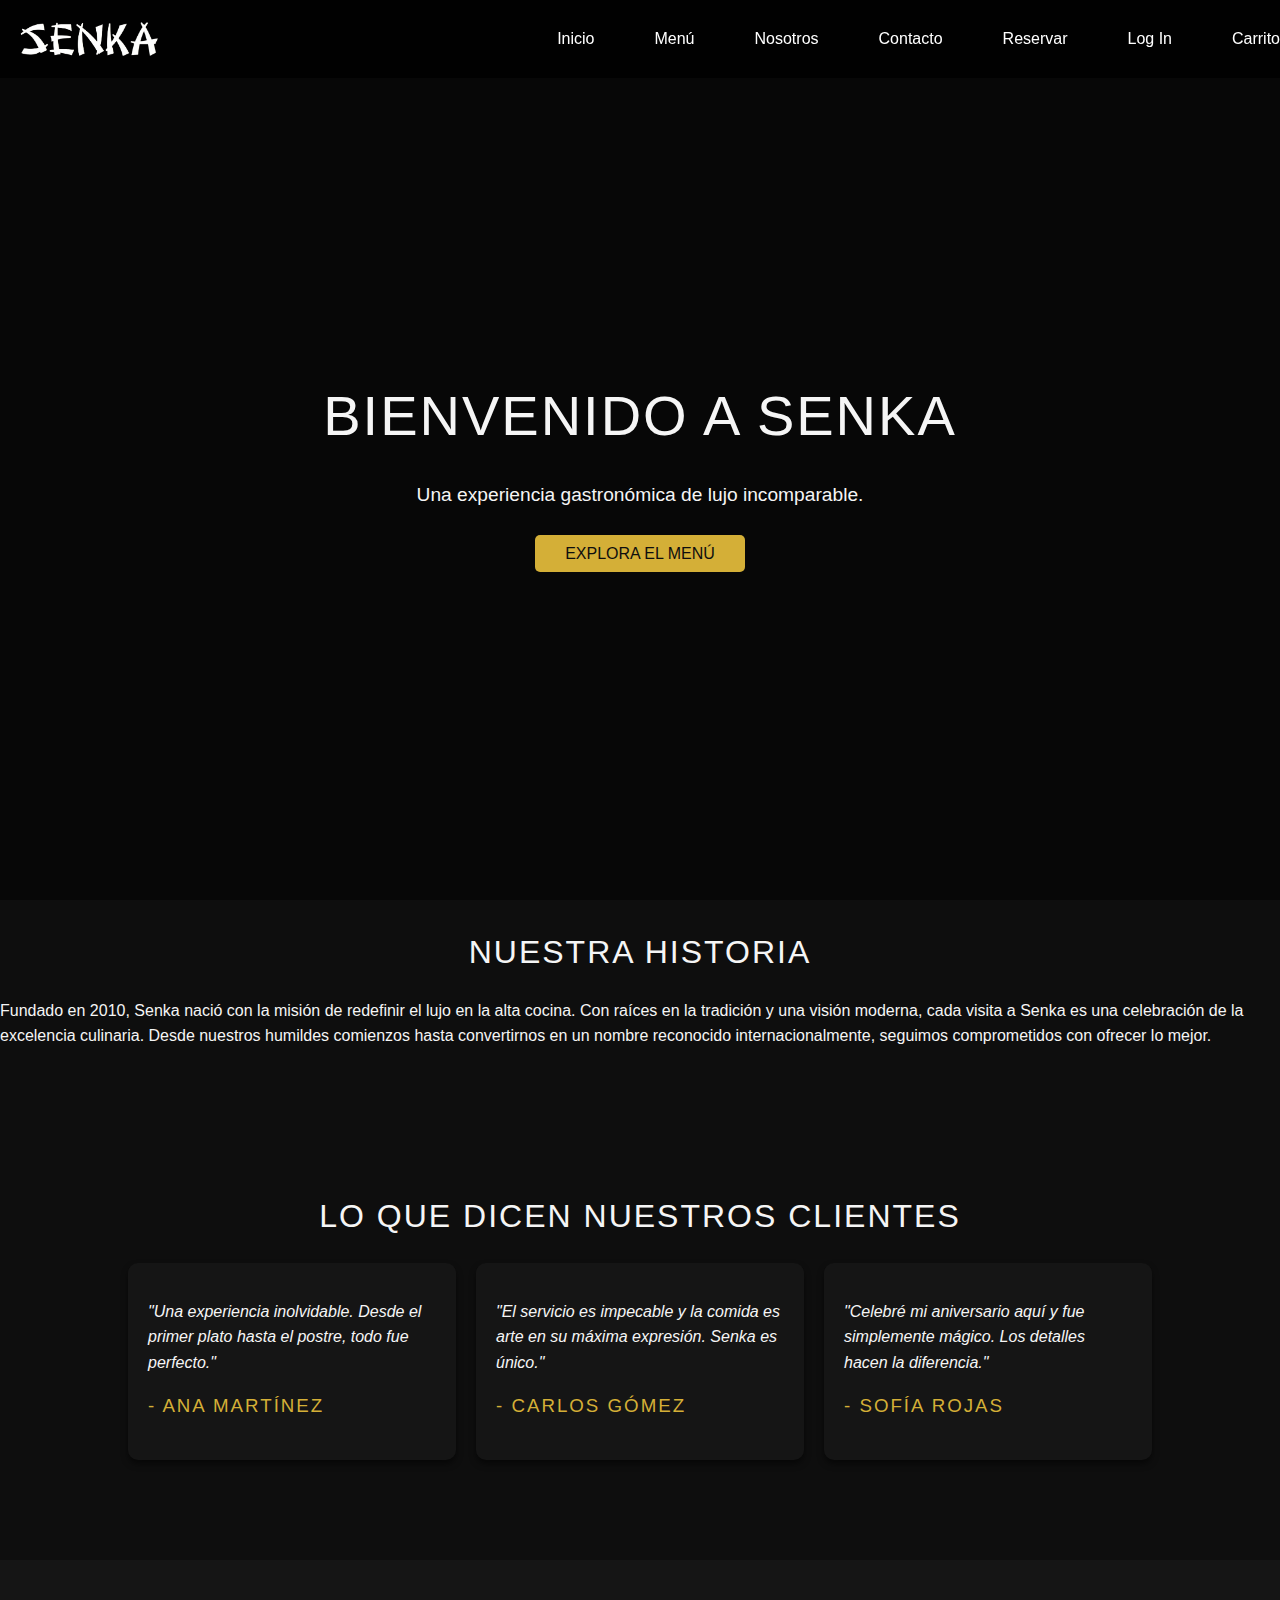
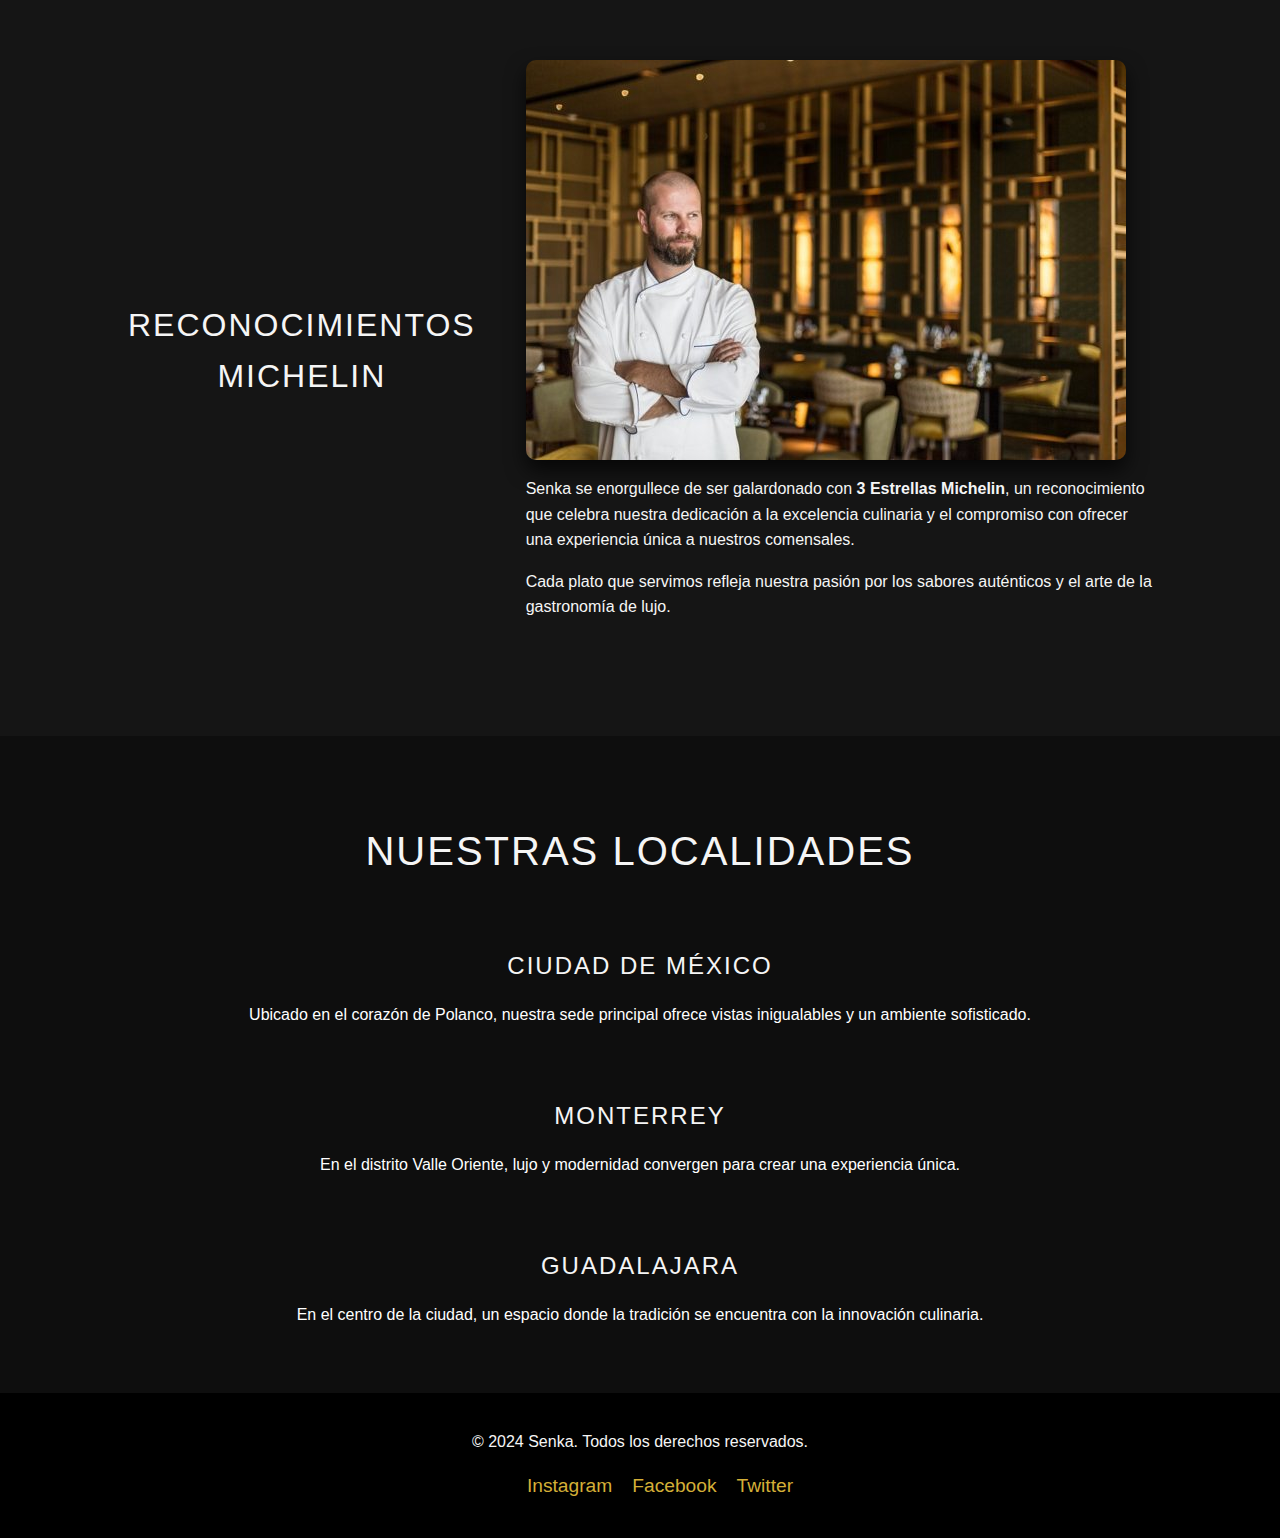
<file: index.html>
<!DOCTYPE html>
<html lang="en">
<head>
  <meta charset="UTF-8">
  <meta name="viewport" content="width=device-width, initial-scale=1.0">
  <title>Senka - Inicio</title>
  <link rel="stylesheet" href="styles.css">
</head>
<body>
  <!-- Navegación Fija -->
  <header class="header">
    <div class="logo">
      <a href="index.html">
        <img src="img/Senka1.png" alt="Senka Logo"></a>
    </div>
    <nav>
      <ul class="nav-links">
        <li><a href="index.html">Inicio</a></li>
        <li><a href="menu.html">Menú</a></li>
        <li><a href="about.html">Nosotros</a></li>
        <li><a href="contact.html">Contacto</a></li>
        <li><a href="reservar.html">Reservar</a></li>
        <li><a href="login.html">Log In</a></li>
        <li><a href="carrito.html">Carrito</a></li>
      </ul>
    </nav>
  </header>

  <!-- Hero Section -->
  <section class="hero">
    <!-- Video de Fondo -->
    <video autoplay muted loop class="hero-video">
      <source src="img/back.mp4" type="video/mp4">
      Tu navegador no soporta videos en HTML5.
    </video>
  
    <!-- Contenido Principal -->
    <div class="hero-content">
      <h1>Bienvenido a Senka</h1>
      <p>Una experiencia gastronómica de lujo incomparable.</p>
      <a href="menu.html" class="button">Explora el Menú</a>
    </div>
  </section>
  

  <!-- Historia del Restaurante -->
  <section class="history">
    <div class="history-content">
      <h2>Nuestra Historia</h2>
      <p>
        Fundado en 2010, Senka nació con la misión de redefinir el lujo en la alta cocina. Con
        raíces en la tradición y una visión moderna, cada visita a Senka es una celebración de la
        excelencia culinaria. Desde nuestros humildes comienzos hasta convertirnos en un nombre 
        reconocido internacionalmente, seguimos comprometidos con ofrecer lo mejor.
      </p>
    </div>
  </section>

  <!-- Experiencias de Clientes -->
  <section class="testimonials">
    <h2>Lo Que Dicen Nuestros Clientes</h2>
    <div class="testimonial-cards">
      <div class="testimonial-card">
        <p>"Una experiencia inolvidable. Desde el primer plato hasta el postre, todo fue perfecto."</p>
        <h3>- Ana Martínez</h3>
      </div>
      <div class="testimonial-card">
        <p>"El servicio es impecable y la comida es arte en su máxima expresión. Senka es único."</p>
        <h3>- Carlos Gómez</h3>
      </div>
      <div class="testimonial-card">
        <p>"Celebré mi aniversario aquí y fue simplemente mágico. Los detalles hacen la diferencia."</p>
        <h3>- Sofía Rojas</h3>
      </div>
    </div>
  </section>

  <!-- Estrellas Michelin -->
<section class="michelin-stars">
    <h2>Reconocimientos Michelin</h2>
    <div class="michelin-content">
      <div class="michelin-image">
        <img src="img/5.jpg" alt="Estrellas Michelin">
      </div>
      <div class="michelin-text">
        <p>
          Senka se enorgullece de ser galardonado con <strong>3 Estrellas Michelin</strong>, un reconocimiento que celebra nuestra dedicación a la excelencia culinaria y el compromiso con ofrecer una experiencia única a nuestros comensales.
        </p>
        <p>
          Cada plato que servimos refleja nuestra pasión por los sabores auténticos y el arte de la gastronomía de lujo.
        </p>
      </div>
    </div>
  </section>  

  <!-- Localidades -->
  <section class="locations">
    <h2>Nuestras Localidades</h2>
    <div class="locations-grid">
      <div class="location-item">
        <h3>Ciudad de México</h3>
        <p>Ubicado en el corazón de Polanco, nuestra sede principal ofrece vistas inigualables y un ambiente sofisticado.</p>
      </div>
      <div class="location-item">
        <h3>Monterrey</h3>
        <p>En el distrito Valle Oriente, lujo y modernidad convergen para crear una experiencia única.</p>
      </div>
      <div class="location-item">
        <h3>Guadalajara</h3>
        <p>En el centro de la ciudad, un espacio donde la tradición se encuentra con la innovación culinaria.</p>
      </div>
    </div>
  </section>

  <!-- Pie de página -->
  <footer class="footer">
    <div class="footer-content">
      <p>&copy; 2024 Senka. Todos los derechos reservados.</p>
      <ul class="social-links">
        <li><a href="#">Instagram</a></li>
        <li><a href="#">Facebook</a></li>
        <li><a href="#">Twitter</a></li>
      </ul>
    </div>
  </footer>
</body>
</html>
</file>
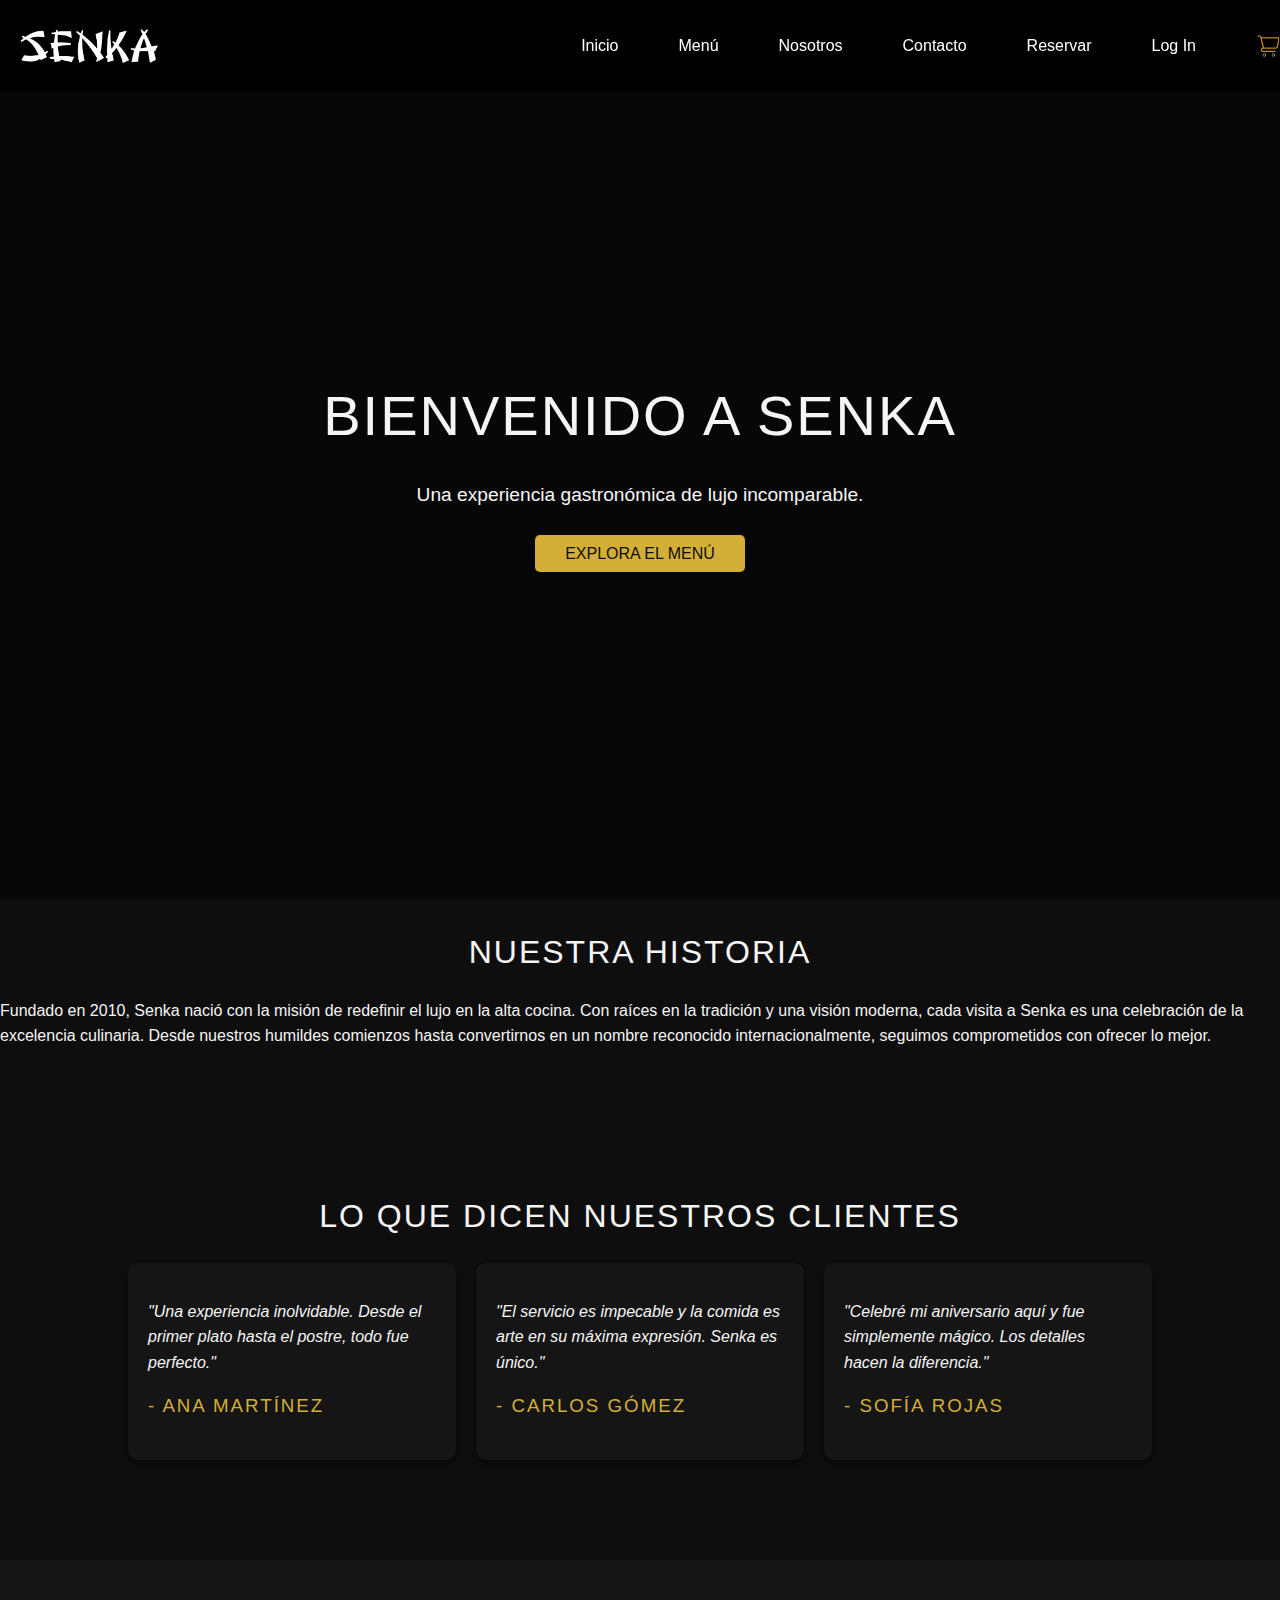
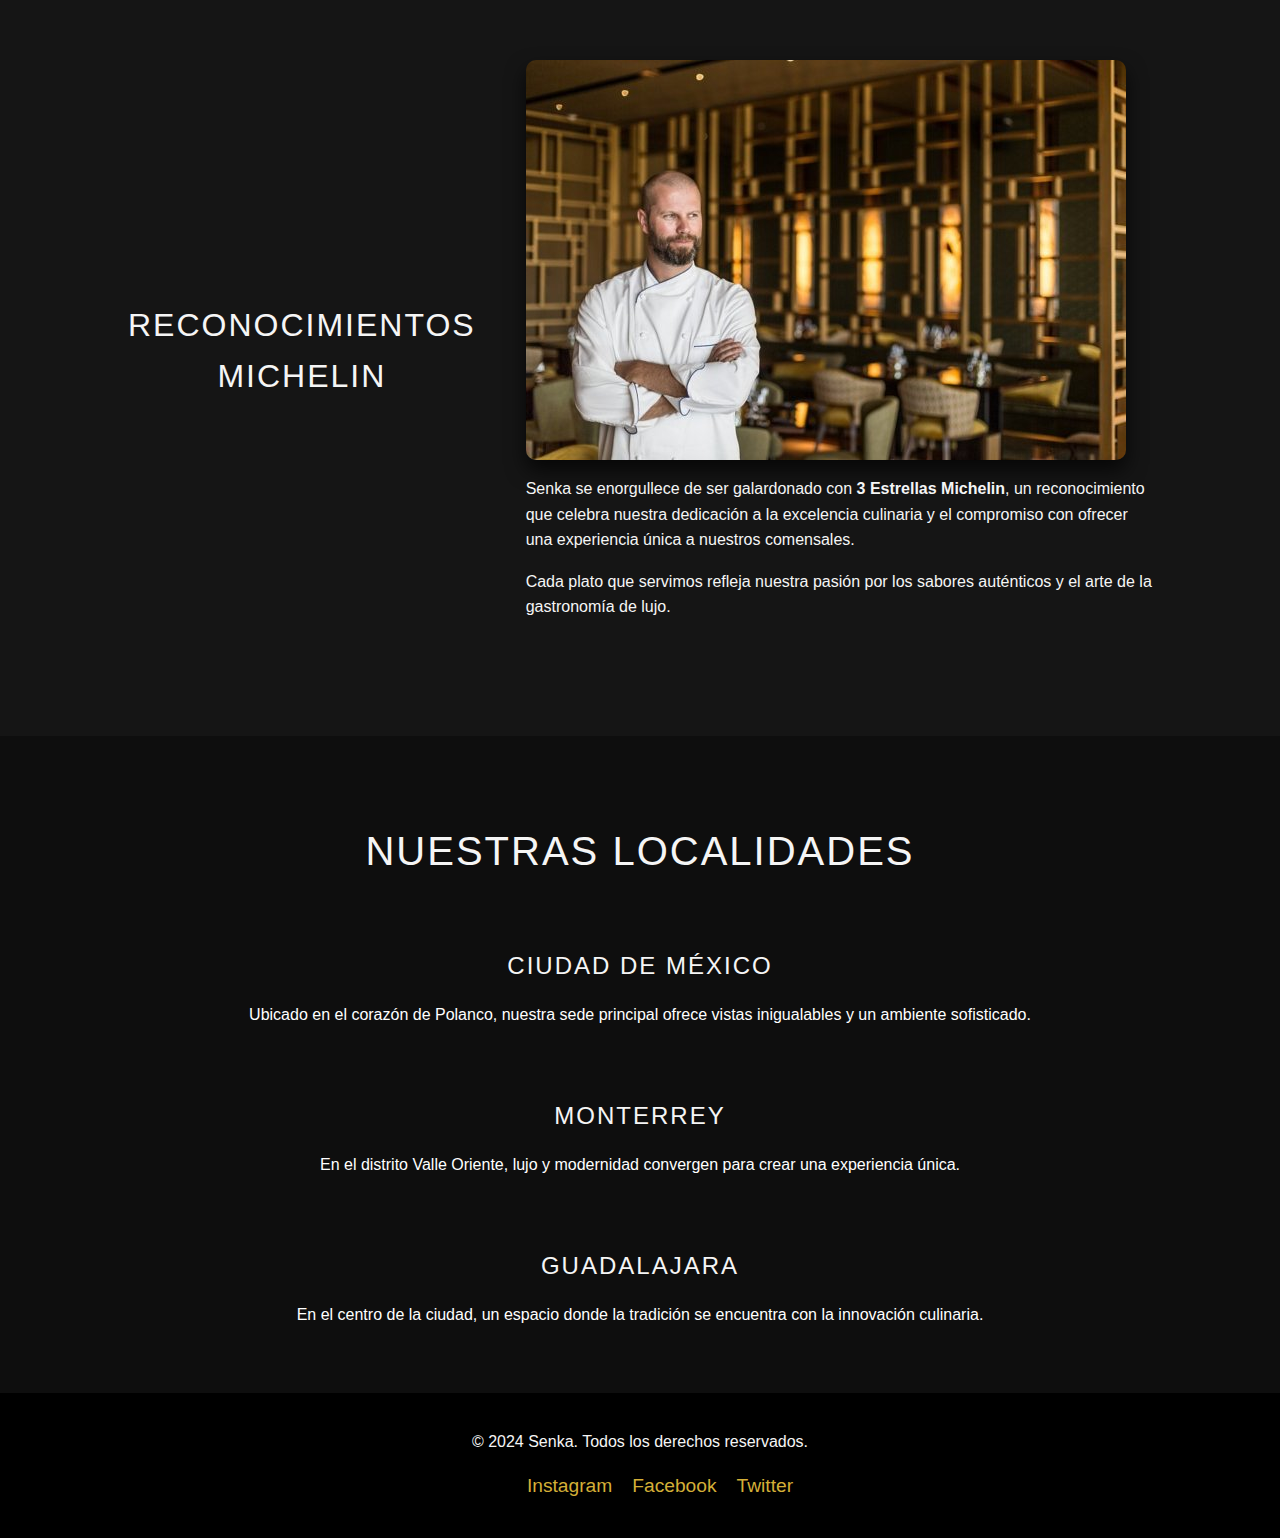
<file: html/index.html>
<!DOCTYPE html>
<html lang="en">
<head>
  <meta charset="UTF-8">
  <meta name="viewport" content="width=device-width, initial-scale=1.0">
  <title>Senka - Inicio</title>
  <link rel="stylesheet" href="../css/styles.css">
</head>
<body>
  <!-- Navegación Fija -->
  <header class="header">
    <div class="logo">
      <a href="index.html">
        <img src="../img/Senka1.png" alt="Senka Logo">
      </a>
    </div>
    <ul class="nav-links">
      <li><a href="index.html">Inicio</a></li>
      <li><a href="menu.html">Menú</a></li>
      <li><a href="about.html">Nosotros</a></li>
      <li><a href="contact.html">Contacto</a></li>
      <li><a href="reservar.html">Reservar</a></li>
      <li><a href="login.html" id="login-link">Log In</a></li>
      <li id="user-profile" class="hidden">
        <div class="user-menu">
          <a href="perfil.html" id="user-name">Mi cuenta</a>
          <ul class="dropdown">
            <li><a href="#" onclick="logout()">Cerrar sesión</a></li>
          </ul>
        </div>
      </li>
      <li>
        <a href="carrito.html" class="cart">
          <img src="../img/cart-icon.png" class="cart-icon" alt="Carrito">
          <span class="cart-count">0</span>
        </a>
      </li>
    </ul>
  </header>
  

  <!-- Hero Section -->
  <section class="hero">
    <!-- Video de Fondo -->
    <video autoplay muted loop class="hero-video">
      <source src="../img/back.mp4" type="video/mp4" />
      Tu navegador no soporta videos en HTML5.
    </video>    
  
    <!-- Contenido Principal -->
    <div class="hero-content">
      <h1>Bienvenido a Senka</h1>
      <p>Una experiencia gastronómica de lujo incomparable.</p>
      <a href="menu.html" class="button">Explora el Menú</a>
    </div>
  </section>
  

  <!-- Historia del Restaurante -->
  <section class="history">
    <div class="history-content">
      <h2>Nuestra Historia</h2>
      <p>
        Fundado en 2010, Senka nació con la misión de redefinir el lujo en la alta cocina. Con
        raíces en la tradición y una visión moderna, cada visita a Senka es una celebración de la
        excelencia culinaria. Desde nuestros humildes comienzos hasta convertirnos en un nombre 
        reconocido internacionalmente, seguimos comprometidos con ofrecer lo mejor.
      </p>
    </div>
  </section>

  <!-- Experiencias de Clientes -->
  <section class="testimonials">
    <h2>Lo Que Dicen Nuestros Clientes</h2>
    <div class="testimonial-cards">
      <div class="testimonial-card">
        <p>"Una experiencia inolvidable. Desde el primer plato hasta el postre, todo fue perfecto."</p>
        <h3>- Ana Martínez</h3>
      </div>
      <div class="testimonial-card">
        <p>"El servicio es impecable y la comida es arte en su máxima expresión. Senka es único."</p>
        <h3>- Carlos Gómez</h3>
      </div>
      <div class="testimonial-card">
        <p>"Celebré mi aniversario aquí y fue simplemente mágico. Los detalles hacen la diferencia."</p>
        <h3>- Sofía Rojas</h3>
      </div>
    </div>
  </section>

  <!-- Estrellas Michelin -->
<section class="michelin-stars">
    <h2>Reconocimientos Michelin</h2>
    <div class="michelin-content">
      <div class="michelin-image">
        <img src="../img/5.jpg" alt="Estrellas Michelin">
      </div>
      <div class="michelin-text">
        <p>
          Senka se enorgullece de ser galardonado con <strong>3 Estrellas Michelin</strong>, un reconocimiento que celebra nuestra dedicación a la excelencia culinaria y el compromiso con ofrecer una experiencia única a nuestros comensales.
        </p>
        <p>
          Cada plato que servimos refleja nuestra pasión por los sabores auténticos y el arte de la gastronomía de lujo.
        </p>
      </div>
    </div>
  </section>  

  <!-- Localidades -->
  <section class="locations">
    <h2>Nuestras Localidades</h2>
    <div class="locations-grid">
      <div class="location-item">
        <h3>Ciudad de México</h3>
        <p>Ubicado en el corazón de Polanco, nuestra sede principal ofrece vistas inigualables y un ambiente sofisticado.</p>
      </div>
      <div class="location-item">
        <h3>Monterrey</h3>
        <p>En el distrito Valle Oriente, lujo y modernidad convergen para crear una experiencia única.</p>
      </div>
      <div class="location-item">
        <h3>Guadalajara</h3>
        <p>En el centro de la ciudad, un espacio donde la tradición se encuentra con la innovación culinaria.</p>
      </div>
    </div>
  </section>

  <!-- Pie de página -->
  <footer class="footer">
    <div class="footer-content">
      <p>&copy; 2024 Senka. Todos los derechos reservados.</p>
      <ul class="social-links">
        <li><a href="#">Instagram</a></li>
        <li><a href="#">Facebook</a></li>
        <li><a href="#">Twitter</a></li>
      </ul>
    </div>
  </footer>
  <script src="../js/login.js"></script>
</body>
</html>
</file>
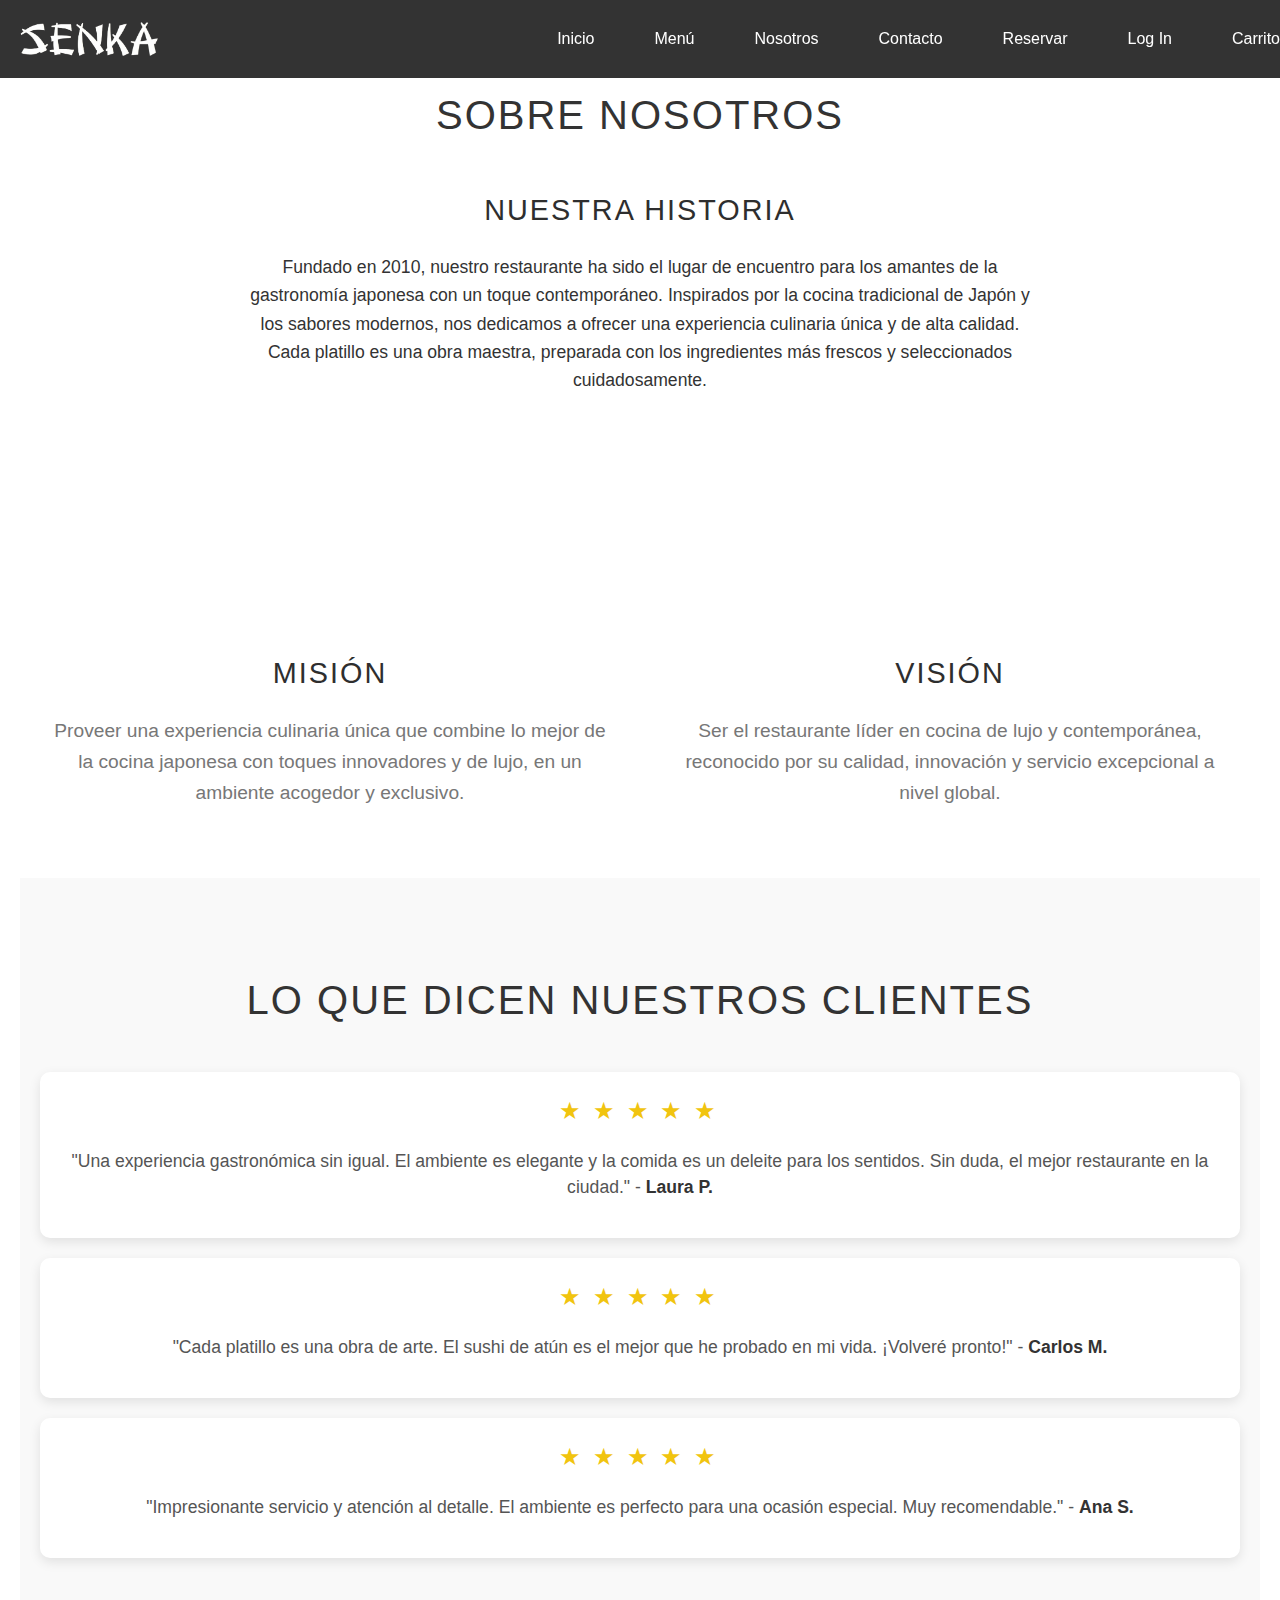
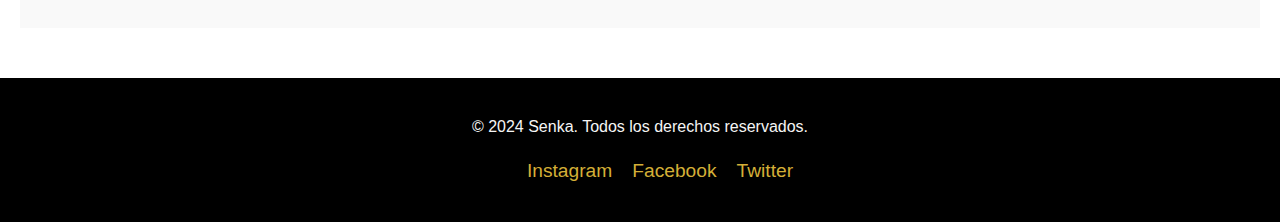
<file: about.html>
<!DOCTYPE html>
<html lang="en">
<head>
  <meta charset="UTF-8">
  <meta name="viewport" content="width=device-width, initial-scale=1.0">
  <title>Nosotros - Senka</title>
  <link rel="stylesheet" href="styles.css">
</head>
<body>
  <header class="header">
    <div class="logo">
      <a href="index.html">
        <img src="img/Senka1.png" alt="Senka Logo"></a>
    </div>
    <nav>
      <ul class="nav-links">
        <li><a href="index.html">Inicio</a></li>
        <li><a href="menu.html">Menú</a></li>
        <li><a href="about.html">Nosotros</a></li>
        <li><a href="contact.html">Contacto</a></li>
        <li><a href="reservar.html">Reservar</a></li>
        <li><a href="login.html">Log In</a></li>
        <li><a href="carrito.html">Carrito</a></li>
      </ul>
    </nav>
  </header>
<!-- Sección Nosotros -->
<section class="nosotros">
    <h2>Sobre Nosotros</h2>
  
    <!-- Historia -->
    <div class="historia">
      <h3>Nuestra Historia</h3>
      <p>Fundado en 2010, nuestro restaurante ha sido el lugar de encuentro para los amantes de la gastronomía japonesa con un toque contemporáneo. Inspirados por la cocina tradicional de Japón y los sabores modernos, nos dedicamos a ofrecer una experiencia culinaria única y de alta calidad. Cada platillo es una obra maestra, preparada con los ingredientes más frescos y seleccionados cuidadosamente.</p>
      <div class="video-historia">
        <video class="nosotros-video" autoplay loop muted>
          <source src="img/team.mp4" type="video/mp4">
          Tu navegador no soporta el elemento de video.
        </video>
      </div>   
    </div>
  
    <!-- Misión y Visión -->
    <div class="mision-vision">
      <div class="mision">
        <h3>Misión</h3>
        <p>Proveer una experiencia culinaria única que combine lo mejor de la cocina japonesa con toques innovadores y de lujo, en un ambiente acogedor y exclusivo.</p>
      </div>
      <div class="vision">
        <h3>Visión</h3>
        <p>Ser el restaurante líder en cocina de lujo y contemporánea, reconocido por su calidad, innovación y servicio excepcional a nivel global.</p>
      </div>
    </div>
  
    <!-- Testimonios -->
    <div class="testimonios">
      <h3>Lo que dicen nuestros clientes</h3>
      <div class="testimonio">
        <div class="stars">
          <span class="star">&#9733;</span>
          <span class="star">&#9733;</span>
          <span class="star">&#9733;</span>
          <span class="star">&#9733;</span>
          <span class="star">&#9733;</span>
        </div>
        <p>"Una experiencia gastronómica sin igual. El ambiente es elegante y la comida es un deleite para los sentidos. Sin duda, el mejor restaurante en la ciudad." - <strong>Laura P.</strong></p>
      </div>
      <div class="testimonio">
        <div class="stars">
          <span class="star">&#9733;</span>
          <span class="star">&#9733;</span>
          <span class="star">&#9733;</span>
          <span class="star">&#9733;</span>
          <span class="star">&#9733;</span>
        </div>
        <p>"Cada platillo es una obra de arte. El sushi de atún es el mejor que he probado en mi vida. ¡Volveré pronto!" - <strong>Carlos M.</strong></p>
      </div>
      <div class="testimonio">
        <div class="stars">
          <span class="star">&#9733;</span>
          <span class="star">&#9733;</span>
          <span class="star">&#9733;</span>
          <span class="star">&#9733;</span>
          <span class="star">&#9733;</span>
        </div>
        <p>"Impresionante servicio y atención al detalle. El ambiente es perfecto para una ocasión especial. Muy recomendable." - <strong>Ana S.</strong></p>
      </div>
    </div>
  </section>

  <footer class="footer">
    <div class="footer-content">
      <p>&copy; 2024 Senka. Todos los derechos reservados.</p>
      <ul class="social-links">
        <li><a href="#">Instagram</a></li>
        <li><a href="#">Facebook</a></li>
        <li><a href="#">Twitter</a></li>
      </ul>
    </div>
  </footer>
</body>
</html>
</file>
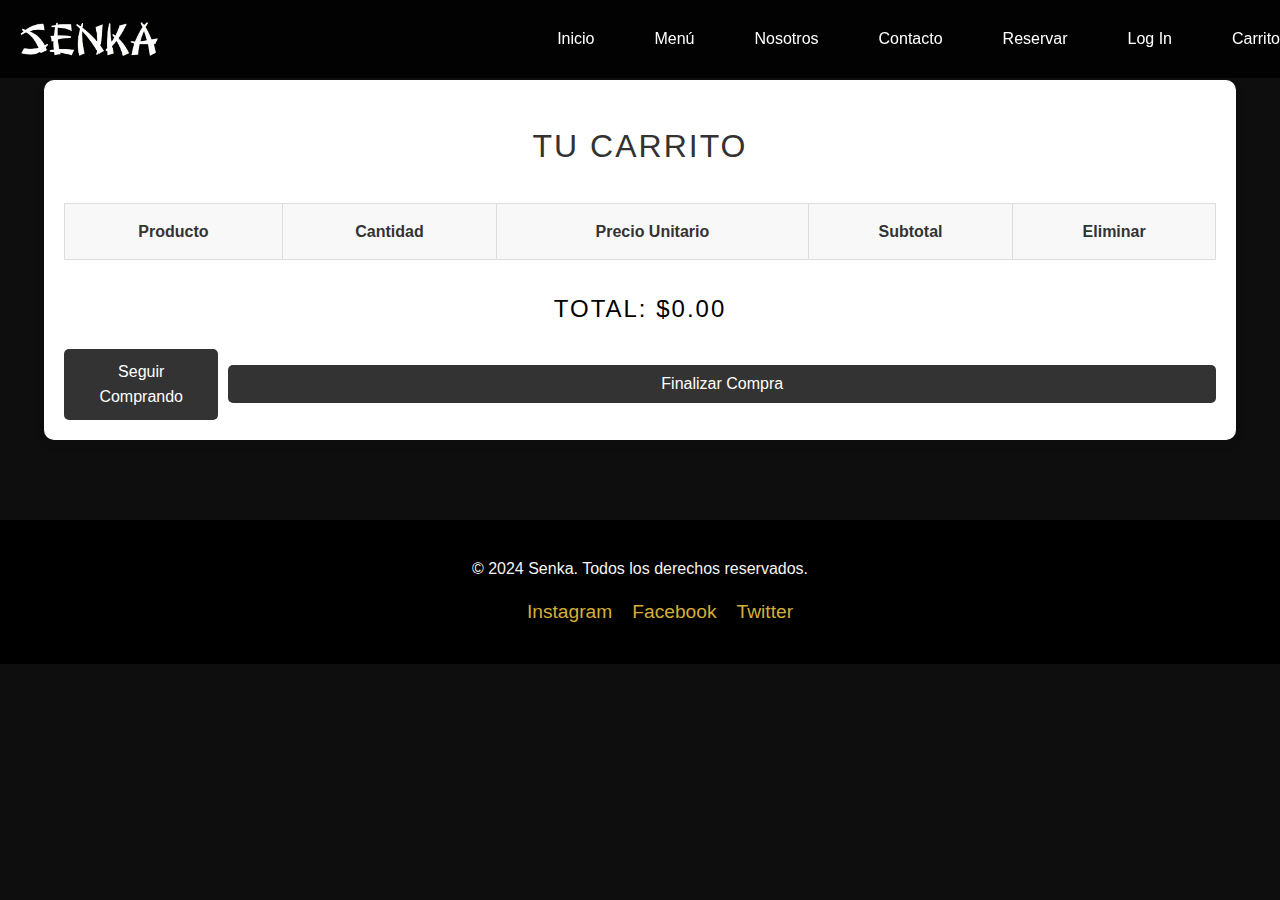
<file: carrito.html>
<!DOCTYPE html>
<html lang="es">
<head>
  <meta charset="UTF-8">
  <meta name="viewport" content="width=device-width, initial-scale=1.0">
  <title>Carrito - Senka</title>
  <link rel="stylesheet" href="styles.css">
</head>
<body>
  <!-- Encabezado -->
  <header class="header">
    <div class="logo">
      <a href="index.html">
        <img src="img/Senka1.png" alt="Senka Logo"></a>
    </div>
    <nav>
      <ul class="nav-links">
        <li><a href="index.html">Inicio</a></li>
        <li><a href="menu.html">Menú</a></li>
        <li><a href="about.html">Nosotros</a></li>
        <li><a href="contact.html">Contacto</a></li>
        <li><a href="reservar.html">Reservar</a></li>
        <li><a href="login.html">Log In</a></li>
        <li><a href="carrito.html">Carrito</a></li>
      </ul>
    </nav>
  </header>

  <!-- Contenedor del carrito -->
  <div class="cart-container">
    <h1>Tu Carrito</h1>

    <!-- Tabla de productos -->
    <div class="cart-table">
      <table>
        <thead>
          <tr>
            <th>Producto</th>
            <th>Cantidad</th>
            <th>Precio Unitario</th>
            <th>Subtotal</th>
            <th>Eliminar</th>
          </tr>
        </thead>
        <tbody id="cart-items">
          <!-- Los productos se agregarán dinámicamente aquí -->
        </tbody>
      </table>
    </div>

    <!-- Total -->
    <div class="cart-total">
      <h3>Total: $<span id="cart-total">0.00</span></h3>
    </div>

    <!-- Botones -->
    <div class="cart-actions">
      <a href="menu.html" class="btn continue-shopping">Seguir Comprando</a>
      <button class="btn checkout-btn">Finalizar Compra</button>
    </div>
  </div>

  <!-- Mensaje de confirmación al agregar al carrito -->
  <div id="add-to-cart-message">Producto agregado al carrito</div>

  <!-- Pie de página -->
  <footer class="footer">
    <div class="footer-content">
      <p>&copy; 2024 Senka. Todos los derechos reservados.</p>
      <ul class="social-links">
        <li><a href="#">Instagram</a></li>
        <li><a href="#">Facebook</a></li>
        <li><a href="#">Twitter</a></li>
      </ul>
    </div>
  </footer>

  <script src="script.js"></script>
</body>
</html>
</file>
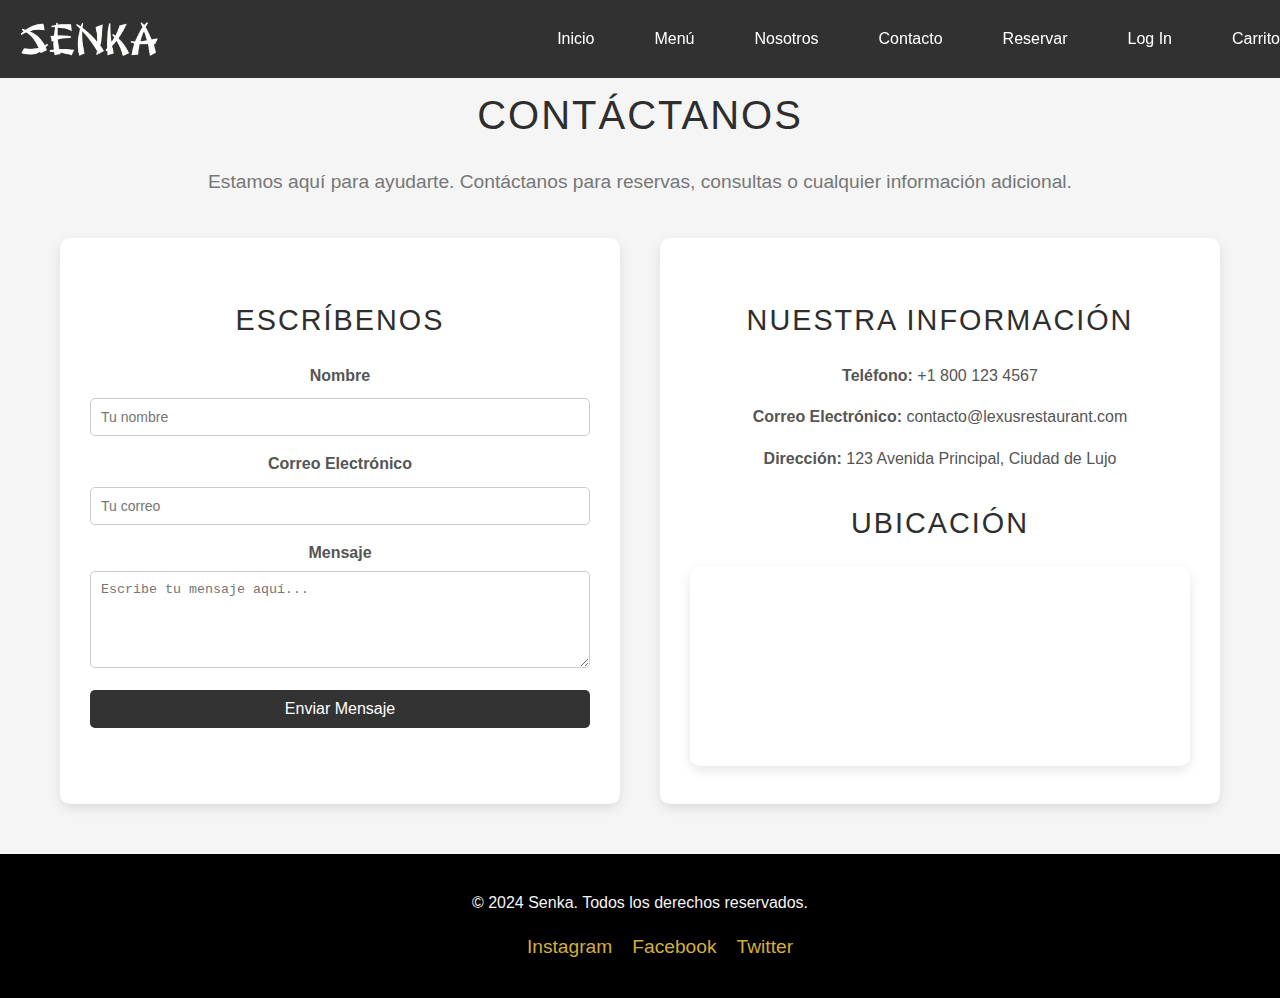
<file: contact.html>
<!DOCTYPE html>
<html lang="en">
<head>
  <meta charset="UTF-8">
  <meta name="viewport" content="width=device-width, initial-scale=1.0">
  <title>Contacto - Senka</title>
  <link rel="stylesheet" href="styles.css">
</head>
<body>
  <header class="header">
    <div class="logo">
      <a href="index.html">
        <img src="img/Senka1.png" alt="Senka Logo"></a>
    </div>
    <nav>
      <ul class="nav-links">
        <li><a href="index.html">Inicio</a></li>
        <li><a href="menu.html">Menú</a></li>
        <li><a href="about.html">Nosotros</a></li>
        <li><a href="contact.html">Contacto</a></li>
        <li><a href="reservar.html">Reservar</a></li>
        <li><a href="login.html">Log In</a></li>
        <li><a href="carrito.html">Carrito</a></li>
      </ul>
    </nav>
  </header>

  <!-- Sección Contacto -->
<section class="contacto">
  <h2>Contáctanos</h2>
  <p class="subtitulo">Estamos aquí para ayudarte. Contáctanos para reservas, consultas o cualquier información adicional.</p>

  <div class="contacto-contenedor">
    <!-- Formulario de Contacto -->
    <div class="formulario-contacto">
      <h3>Escríbenos</h3>
      <form action="https://example.com/contacto" method="post">
        <label for="nombre">Nombre</label>
        <input type="text" id="nombre" name="nombre" placeholder="Tu nombre" required>

        <label for="email">Correo Electrónico</label>
        <input type="email" id="email" name="email" placeholder="Tu correo" required>

        <label for="mensaje">Mensaje</label>
        <textarea id="mensaje" name="mensaje" rows="5" placeholder="Escribe tu mensaje aquí..." required></textarea>

        <button type="submit" class="boton-enviar">Enviar Mensaje</button>
      </form>
    </div>

    <!-- Información de Contacto -->
    <div class="informacion-contacto">
      <h3>Nuestra Información</h3>
      <p><strong>Teléfono:</strong> +1 800 123 4567</p>
      <p><strong>Correo Electrónico:</strong> contacto@lexusrestaurant.com</p>
      <p><strong>Dirección:</strong> 123 Avenida Principal, Ciudad de Lujo</p>
      
      <h3>Ubicación</h3>
      <div class="mapa">
        <iframe src="https://www.google.com/maps/embed?pb=!1m18!1m12!1m3!1d3153.8354345091845!2d-122.41941548468103!3d37.7749297797586!2m3!1f0!2f0!3f0!3m2!1i1024!2i768!4f13.1!3m3!1m2!1s0x80858064cb10c55d%3A0x86f7d0f340c2efc6!2sLexus%20Restaurant!5e0!3m2!1sen!2sus!4v1603202021813!5m2!1sen!2sus" 
          width="100%" height="200" style="border:0;" allowfullscreen="" loading="lazy"></iframe>
      </div>
    </div>
  </div>
</section>

<footer class="footer">
  <div class="footer-content">
    <p>&copy; 2024 Senka. Todos los derechos reservados.</p>
    <ul class="social-links">
      <li><a href="#">Instagram</a></li>
      <li><a href="#">Facebook</a></li>
      <li><a href="#">Twitter</a></li>
    </ul>
  </div>
</footer>
</body>
</html>
</file>
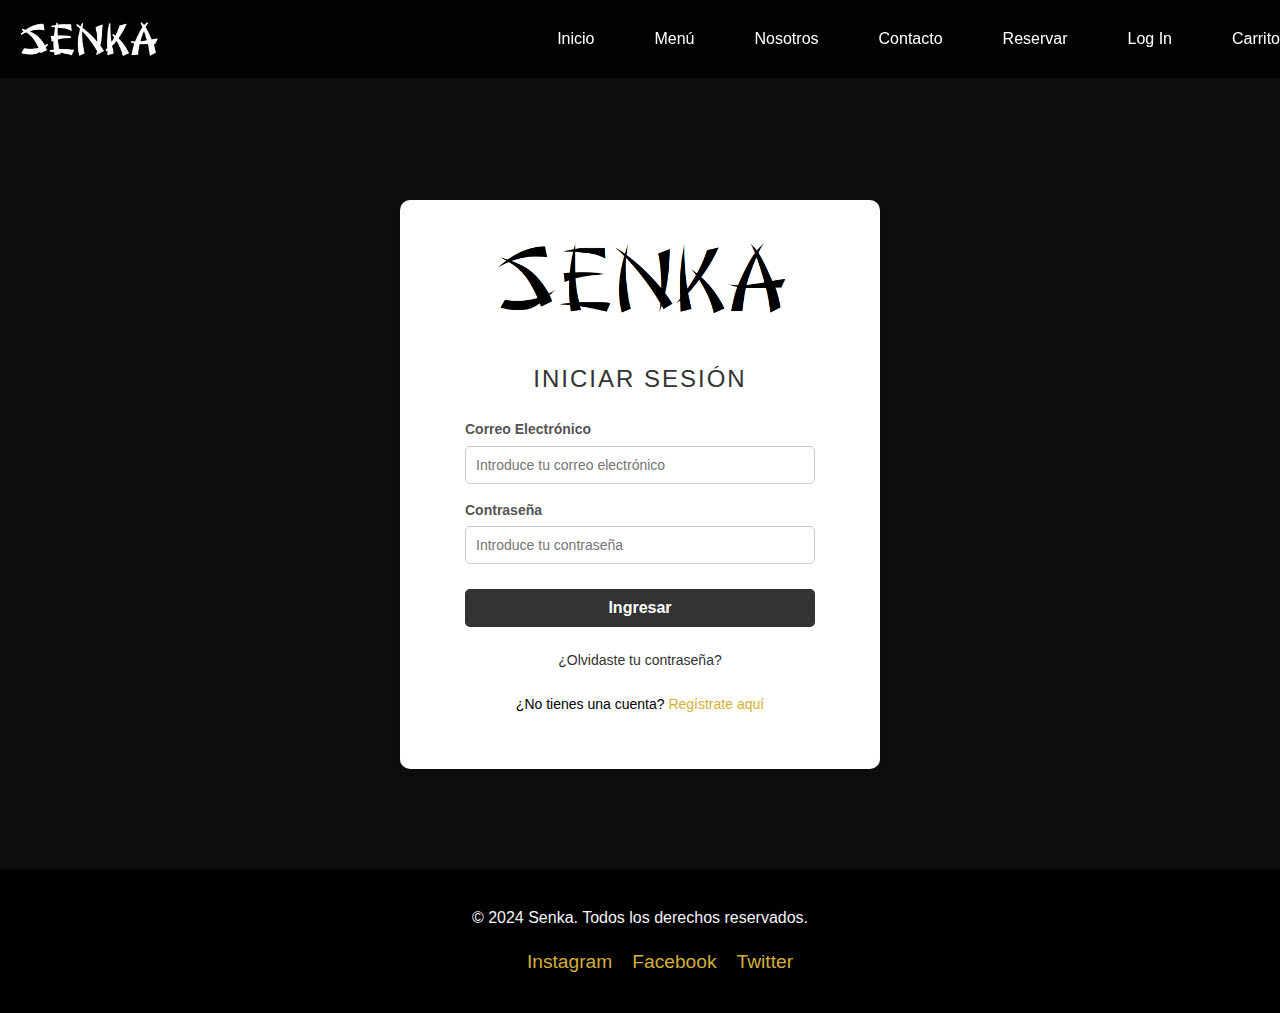
<file: login.html>
<!DOCTYPE html>
<html lang="es">
<head>
  <meta charset="UTF-8">
  <meta name="viewport" content="width=device-width, initial-scale=1.0">
  <title>Login - Senka</title>
  <link rel="stylesheet" href="styles.css">
</head>
<body>
  <header class="header">
    <div class="logo">
      <a href="index.html">
        <img src="img/Senka1.png" alt="Senka Logo"></a>
    </div>
    <nav>
      <ul class="nav-links">
        <li><a href="index.html">Inicio</a></li>
        <li><a href="menu.html">Menú</a></li>
        <li><a href="about.html">Nosotros</a></li>
        <li><a href="contact.html">Contacto</a></li>
        <li><a href="reservar.html">Reservar</a></li>
        <li><a href="login.html">Log In</a></li>
        <li><a href="carrito.html">Carrito</a></li>
      </ul>
    </nav>
  </header>
      
      <div class="login-container">
        <div class="logo">
          <a href="index.html">
            <img src="img/senka.png" alt="Senka Logo">
          </a>
        </div>
        
        <h2>Iniciar sesión</h2>
        
        <form action="login_process.php" method="POST">
          <div class="form-group">
            <label for="username">Correo Electrónico</label>
            <input type="email" id="username" name="username" required placeholder="Introduce tu correo electrónico">
          </div>
      
          <div class="form-group">
            <label for="password">Contraseña</label>
            <input type="password" id="password" name="password" required placeholder="Introduce tu contraseña">
          </div>
      
          <button type="submit" class="login-btn">Ingresar</button>
        </form>
        
        <div class="footer-link">
          <a href="forgot_password.html">¿Olvidaste tu contraseña?</a>
        </div>
      
        <div class="register-link">
          <p>¿No tienes una cuenta? <a href="register.html">Regístrate aquí</a></p>
        </div>
      </div>      

  <!-- Pie de página -->
  <footer class="footer">
    <div class="footer-content">
      <p>&copy; 2024 Senka. Todos los derechos reservados.</p>
      <ul class="social-links">
        <li><a href="#">Instagram</a></li>
        <li><a href="#">Facebook</a></li>
        <li><a href="#">Twitter</a></li>
      </ul>
    </div>
  </footer>
</body>
</html>
</file>
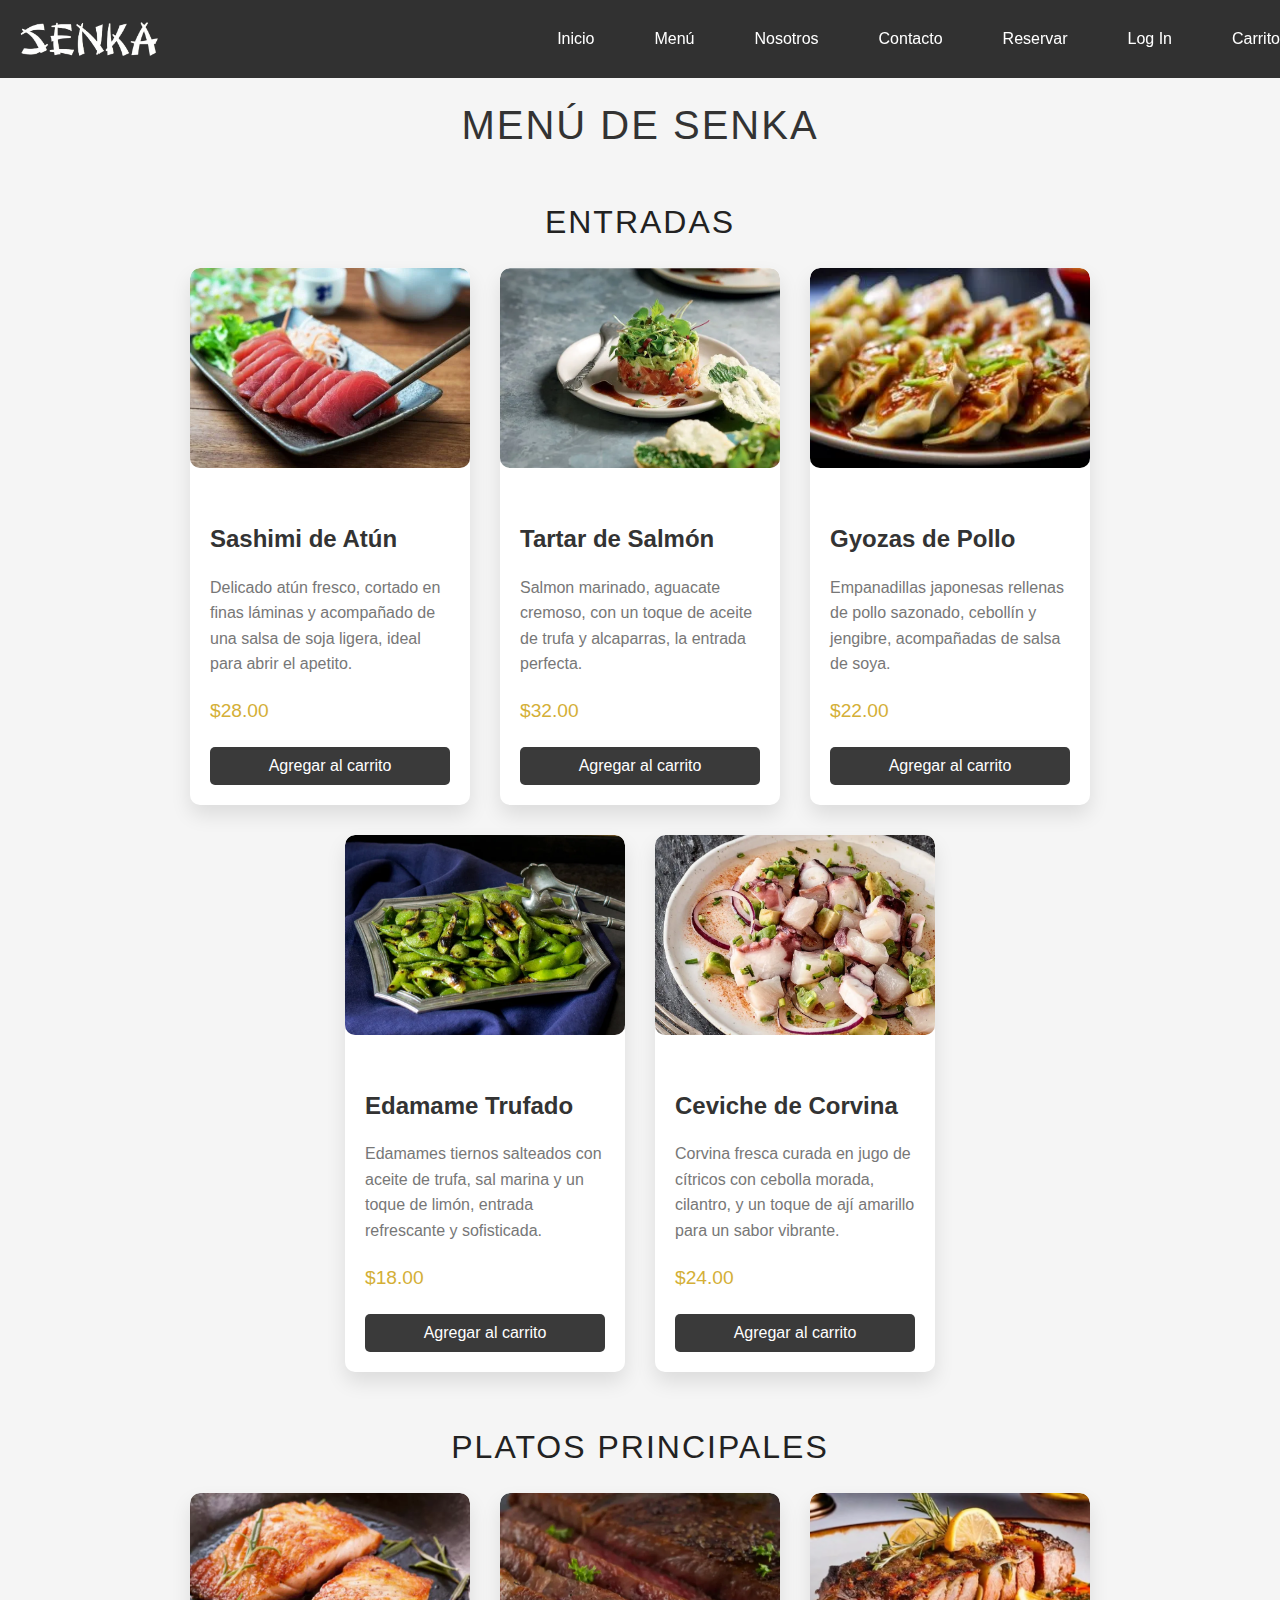
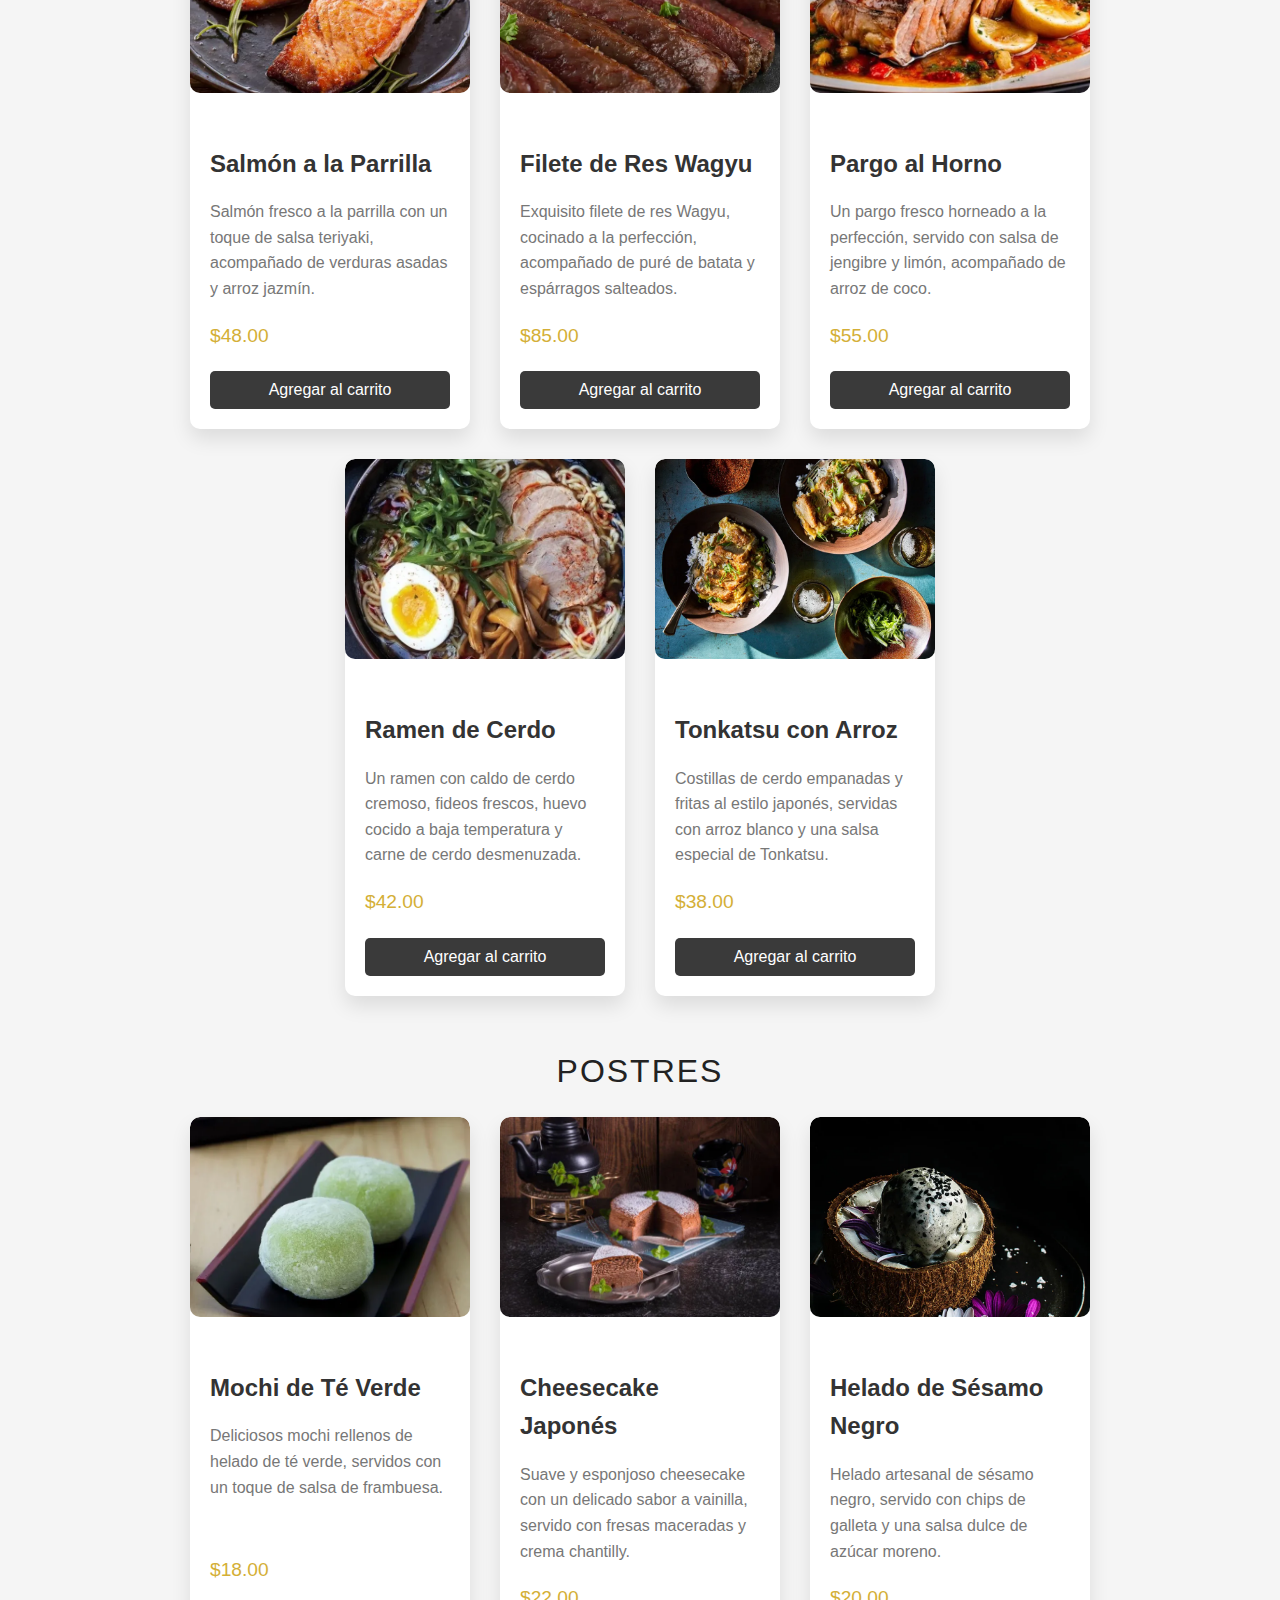
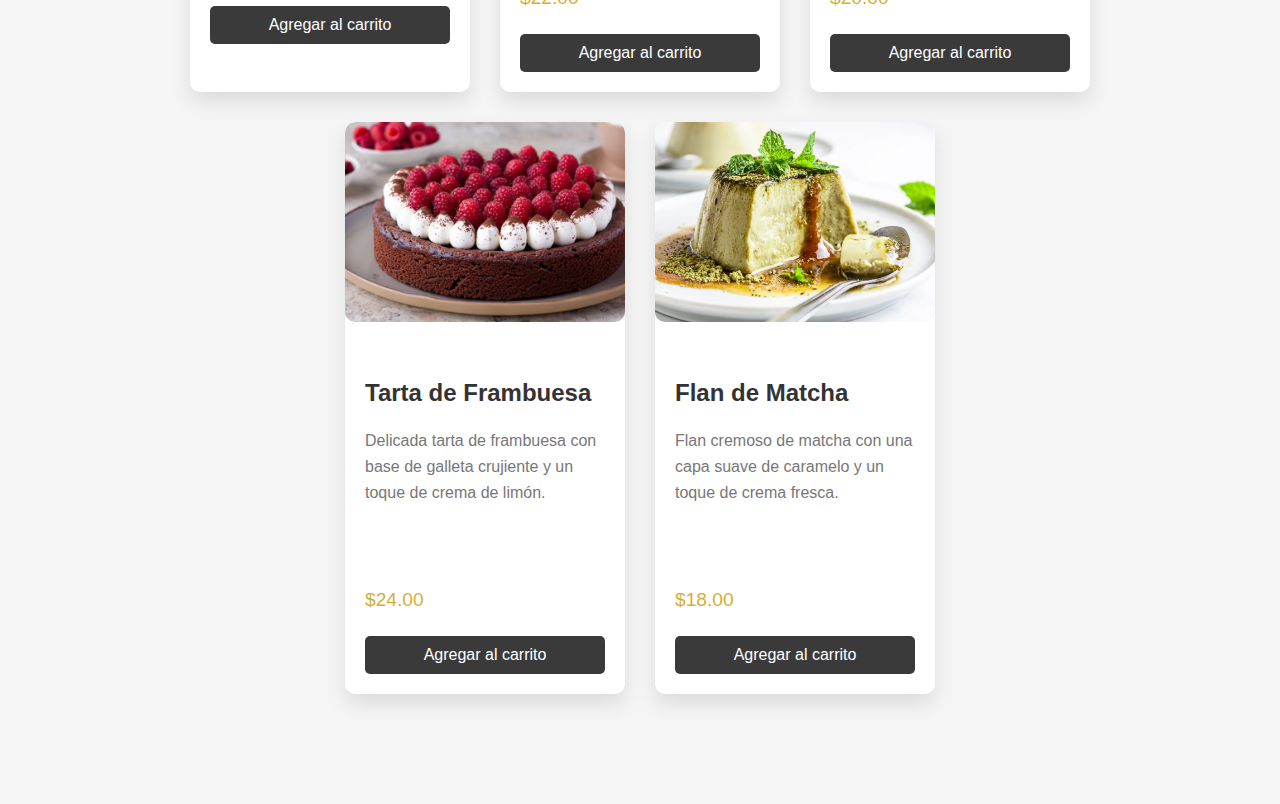
<file: menu.html>
<!DOCTYPE html>
<html lang="en">
<head>
  <meta charset="UTF-8">
  <meta name="viewport" content="width=device-width, initial-scale=1.0">
  <title>Menú - Senka</title>
  <link rel="stylesheet" href="styles.css">
</head>
<body>
  <header class="header">
    <div class="logo">
      <a href="index.html">
        <img src="img/Senka1.png" alt="Senka Logo"></a>
    </div>
    <nav>
      <ul class="nav-links">
        <li><a href="index.html">Inicio</a></li>
        <li><a href="menu.html">Menú</a></li>
        <li><a href="about.html">Nosotros</a></li>
        <li><a href="contact.html">Contacto</a></li>
        <li><a href="reservar.html">Reservar</a></li>
        <li><a href="login.html">Log In</a></li>
        <li><a href="carrito.html">Carrito</a></li>
      </ul>
    </nav>
  </header>

  <section class="menu">
    <h2>Menú de Senka</h2>
    <!-- Sección de Entradas -->
    <div class="menu-category">
      <h3>Entradas</h3>
      <div class="menu-items">
        <div class="menu-item">
          <img src="img/Sashimi.jpg" alt="Sashimi de Atún">
          <div class="menu-description">
            <h4>Sashimi de Atún</h4>
            <p>Delicado atún fresco, cortado en finas láminas y acompañado de una salsa de soja ligera, ideal para abrir el apetito.</p>
            <p class="price">$28.00</p>
            <button class="add-to-cart" data-id="1" data-name="Producto 1" data-price="29.99">Agregar al carrito</button>
          </div>
        </div>
        <div class="menu-item">
          <img src="img/Tartar.jpg" alt="Tartar de Salmón">
          <div class="menu-description">
            <h4>Tartar de Salmón</h4>
            <p>Salmon marinado, aguacate cremoso, con un toque de aceite de trufa y alcaparras, la entrada perfecta.</p>
            <p class="price">$32.00</p>
            <button class="add-to-cart">Agregar al carrito</button>
          </div>
        </div>
        <div class="menu-item">
          <img src="img/gyozas.jpg" alt="Gyozas de pollo">
          <div class="menu-description">
            <h4>Gyozas de Pollo</h4>
            <p>Empanadillas japonesas rellenas de pollo sazonado, cebollín y jengibre, acompañadas de salsa de soya.</p>
            <p class="price">$22.00</p>
            <button class="add-to-cart">Agregar al carrito</button>
          </div>
        </div>
        <div class="menu-item">
          <img src="img/edamame.jpg" alt="Edamame Trufado">
          <div class="menu-description">
            <h4>Edamame Trufado</h4>
            <p>Edamames tiernos salteados con aceite de trufa, sal marina y un toque de limón, entrada refrescante y sofisticada.</p>
            <p class="price">$18.00</p>
            <button class="add-to-cart">Agregar al carrito</button>
          </div>
        </div>
        <div class="menu-item">
          <img src="img/ceviche.jpg" alt="Ceviche de Corvina">
          <div class="menu-description">
            <h4>Ceviche de Corvina</h4>
            <p>Corvina fresca curada en jugo de cítricos con cebolla morada, cilantro, y un toque de ají amarillo para un sabor vibrante.</p>
            <p class="price">$24.00</p>
            <button class="add-to-cart">Agregar al carrito</button>
          </div>
        </div>
      </div>
    </div>

    <!-- Sección de Platos Principales -->
    <div class="menu-category">
      <h3>Platos Principales</h3>
      <div class="menu-items">
        <div class="menu-item">
          <img src="img/salmon.jpg" alt="Salmón a la Parrilla">
          <div class="menu-description">
            <h4>Salmón a la Parrilla</h4>
            <p>Salmón fresco a la parrilla con un toque de salsa teriyaki, acompañado de verduras asadas y arroz jazmín.</p>
            <p class="price">$48.00</p>
            <button class="add-to-cart">Agregar al carrito</button>
          </div>
        </div>
        <div class="menu-item">
          <img src="img/wagyu.jpg" alt="Filete de Res Wagyu">
          <div class="menu-description">
            <h4>Filete de Res Wagyu</h4>
            <p>Exquisito filete de res Wagyu, cocinado a la perfección, acompañado de puré de batata y espárragos salteados.</p>
            <p class="price">$85.00</p>
            <button class="add-to-cart">Agregar al carrito</button>
          </div>
        </div>
        <div class="menu-item">
          <img src="img/pargo.jpg" alt="Pargo al Horno">
          <div class="menu-description">
            <h4>Pargo al Horno</h4>
            <p>Un pargo fresco horneado a la perfección, servido con salsa de jengibre y limón, acompañado de arroz de coco.</p>
            <p class="price">$55.00</p>
            <button class="add-to-cart">Agregar al carrito</button>
          </div>
        </div>
        <div class="menu-item">
          <img src="img/ramen.jpg" alt="Ramen de Cerdo">
          <div class="menu-description">
            <h4>Ramen de Cerdo</h4>
            <p>Un ramen con caldo de cerdo cremoso, fideos frescos, huevo cocido a baja temperatura y carne de cerdo desmenuzada.</p>
            <p class="price">$42.00</p>
            <button class="add-to-cart">Agregar al carrito</button>
          </div>
        </div>
        <div class="menu-item">
          <img src="img/tonkatsu.jpg" alt="Tonkatsu con Arroz">
          <div class="menu-description">
            <h4>Tonkatsu con Arroz</h4>
            <p>Costillas de cerdo empanadas y fritas al estilo japonés, servidas con arroz blanco y una salsa especial de Tonkatsu.</p>
            <p class="price">$38.00</p>
            <button class="add-to-cart">Agregar al carrito</button>
          </div>
        </div>
      </div>
    </div>

    <!-- Sección de Postres -->
    <div class="menu-category">
      <h3>Postres</h3>
      <div class="menu-items">
        <div class="menu-item">
          <img src="img/mochi.jpg" alt="Mochi de Té Verde">
          <div class="menu-description">
            <h4>Mochi de Té Verde</h4>
            <p>Deliciosos mochi rellenos de helado de té verde, servidos con un toque de salsa de frambuesa.</p>
            <br><p class="price">$18.00</p>
            <button class="add-to-cart">Agregar al carrito</button>
          </div>
        </div>
        <div class="menu-item">
          <img src="img/cheescake.jpg" alt="Cheesecake Japonés">
          <div class="menu-description">
            <h4>Cheesecake Japonés</h4>
            <p>Suave y esponjoso cheesecake con un delicado sabor a vainilla, servido con fresas maceradas y crema chantilly.</p>
            <p class="price">$22.00</p>
            <button class="add-to-cart">Agregar al carrito</button>
          </div>
        </div>
        <div class="menu-item">
          <img src="img/sesamo.jpg" alt="Helado de Sésamo Negro">
          <div class="menu-description">
            <h4>Helado de Sésamo Negro</h4>
            <p>Helado artesanal de sésamo negro, servido con chips de galleta y una salsa dulce de azúcar moreno.</p>
            <p class="price">$20.00</p>
            <button class="add-to-cart">Agregar al carrito</button>
          </div>
        </div>
        <div class="menu-item">
          <img src="img/tarta.jpg" alt="Tarta de Frambuesa">
          <div class="menu-description">
            <h4>Tarta de Frambuesa</h4>
            <p>Delicada tarta de frambuesa con base de galleta crujiente y un toque de crema de limón.</p>
            <br><br><p class="price">$24.00</p>
            <button class="add-to-cart">Agregar al carrito</button>
          </div>
        </div>
         <!-- Platillo 5 -->
         <div class="menu-item">
          <img src="img/flan.jpg" alt="Flan de Matcha">
          <div class="menu-description">
            <h4>Flan de Matcha</h4>
            <p>Flan cremoso de matcha con una capa suave de caramelo y un toque de crema fresca.</p>
            <br><br>
            <p class="price">$18.00</p>
            <button class="add-to-cart">Agregar al carrito</button>
          </div>
        </div>
        </div>
      </div>
    </div>
  </section>
  <!-- Mensaje de confirmación al agregar al carrito -->
<div id="add-to-cart-message">Producto agregado al carrito</div>
</body>
</html>
</file>
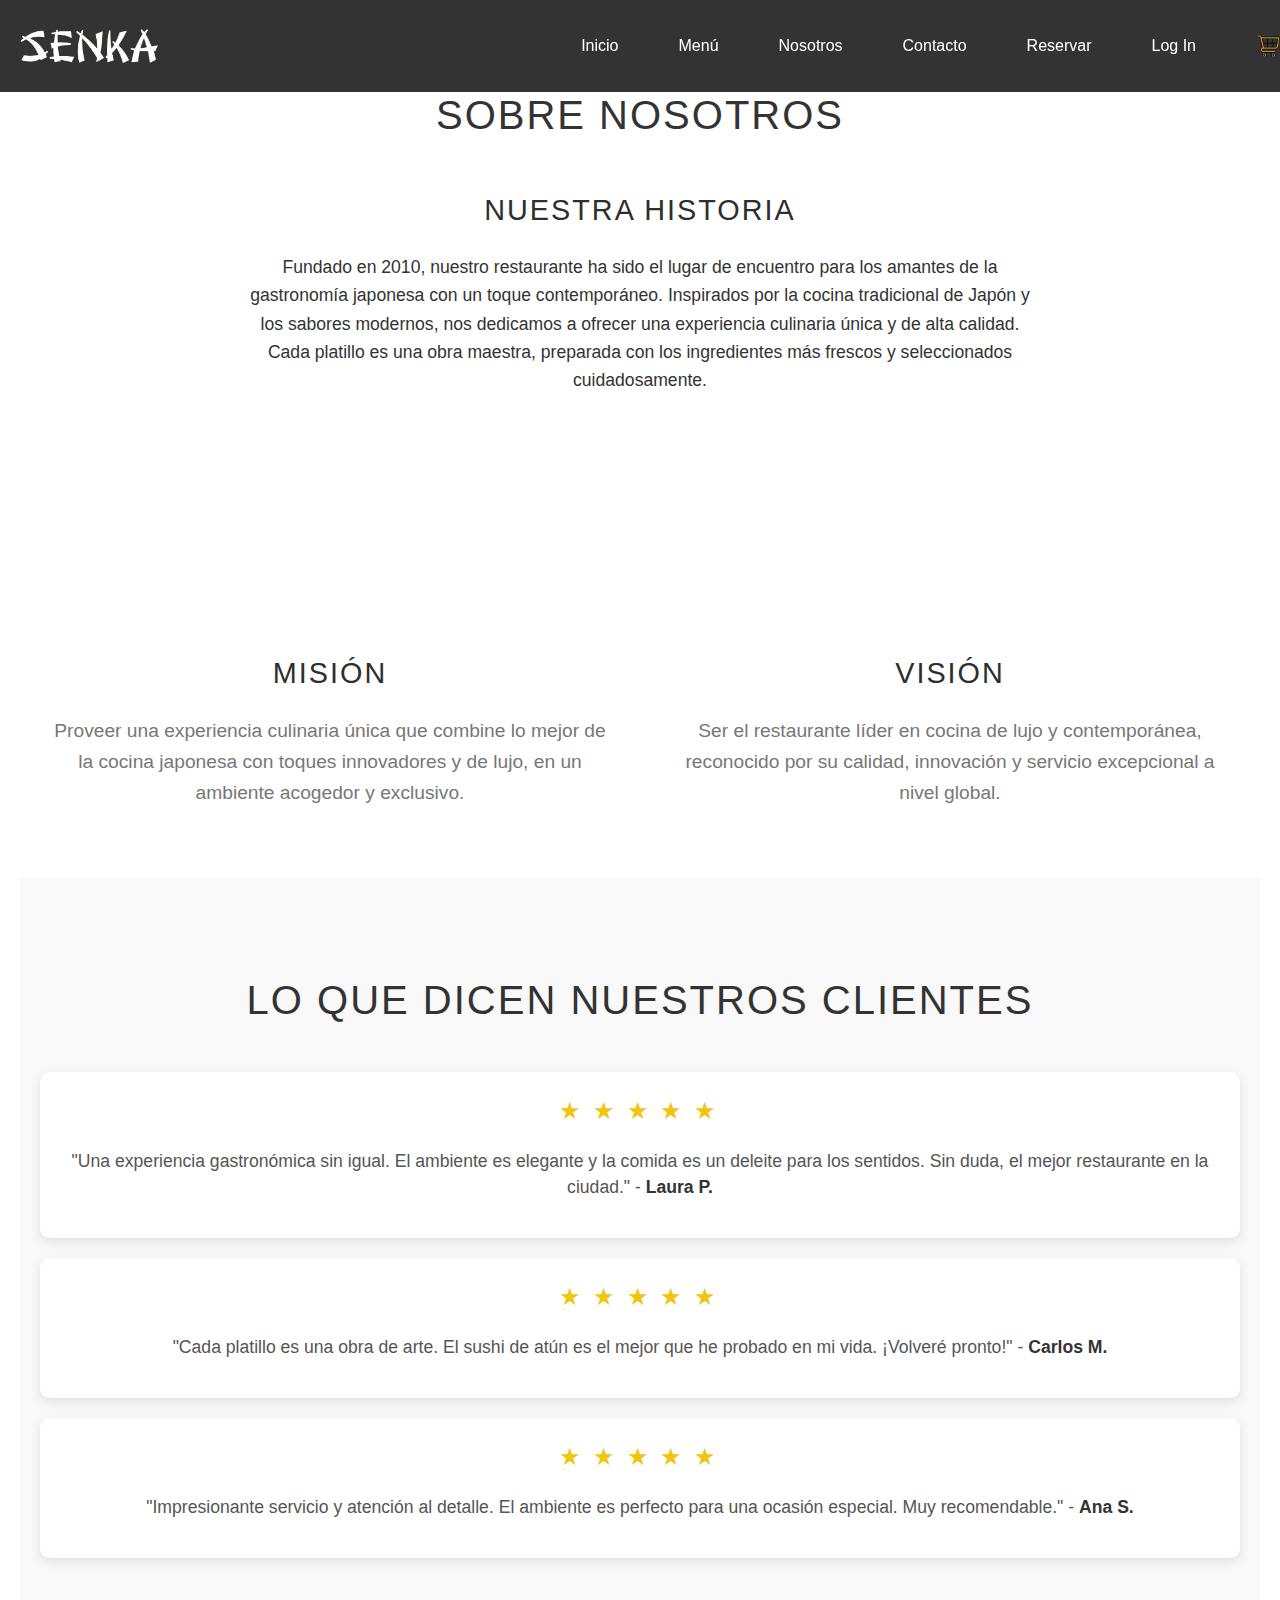
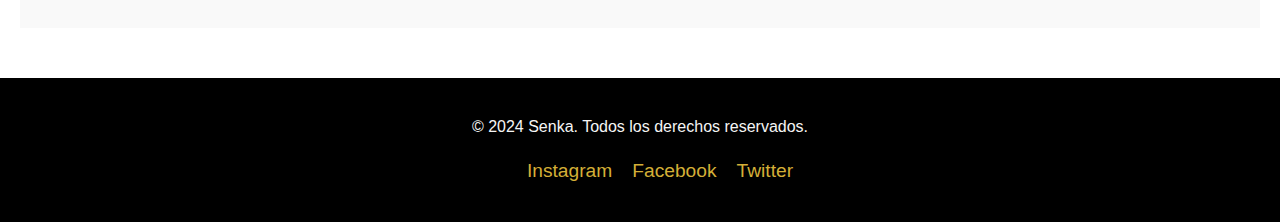
<file: html/about.html>
<!DOCTYPE html>
<html lang="en">
<head>
  <meta charset="UTF-8">
  <meta name="viewport" content="width=device-width, initial-scale=1.0">
  <title>Nosotros - Senka</title>
  <link rel="stylesheet" href="../css/styles.css">
</head>
<!-- Bootstrap CSS -->
<link href="https://cdn.jsdelivr.net/npm/bootstrap@5.3.2/dist/css/bootstrap.min.css" rel="stylesheet" integrity="sha384-HoA1UyEvp6pD5D6w1pU2VLFc5tDkFANlT8rP67HE96ywMAd+FkF6b8bYy5Q6tvTR" crossorigin="anonymous">

<body>
  <header class="header">
    <div class="logo">
      <a href="index.html">
        <img src="../img/Senka1.png" alt="Senka Logo">
      </a>
    </div>
    <ul class="nav-links">
      <li><a href="index.html">Inicio</a></li>
      <li><a href="menu.html">Menú</a></li>
      <li><a href="about.html">Nosotros</a></li>
      <li><a href="contact.html">Contacto</a></li>
      <li><a href="reservar.html">Reservar</a></li>
      <li><a href="login.html" id="login-link">Log In</a></li>
      <li id="user-profile" class="hidden">
        <div class="user-menu">
          <a href="perfil.html" id="user-name">Mi cuenta</a>
          <ul class="dropdown">
            <li><a href="#" onclick="logout()">Cerrar sesión</a></li>
          </ul>
        </div>
      </li>
      <li>
        <a href="carrito.html" class="cart">
          <img src="../img/cart-icon.png" class="cart-icon" alt="Carrito">
          <span class="cart-count">0</span>
        </a>
      </li>
    </ul>
  </header>
  
<!-- Sección Nosotros -->
<section class="nosotros">
    <h2>Sobre Nosotros</h2>
  
    <!-- Historia -->
    <div class="historia">
      <h3>Nuestra Historia</h3>
      <p>Fundado en 2010, nuestro restaurante ha sido el lugar de encuentro para los amantes de la gastronomía japonesa con un toque contemporáneo. Inspirados por la cocina tradicional de Japón y los sabores modernos, nos dedicamos a ofrecer una experiencia culinaria única y de alta calidad. Cada platillo es una obra maestra, preparada con los ingredientes más frescos y seleccionados cuidadosamente.</p>
      <div class="video-historia">
        <video class="nosotros-video" autoplay loop muted>
          <source src="../img/team.mp4" type="video/mp4">
          Tu navegador no soporta el elemento de video.
        </video>
      </div>   
    </div>
  
    <!-- Misión y Visión -->
    <div class="mision-vision">
      <div class="mision">
        <h3>Misión</h3>
        <p>Proveer una experiencia culinaria única que combine lo mejor de la cocina japonesa con toques innovadores y de lujo, en un ambiente acogedor y exclusivo.</p>
      </div>
      <div class="vision">
        <h3>Visión</h3>
        <p>Ser el restaurante líder en cocina de lujo y contemporánea, reconocido por su calidad, innovación y servicio excepcional a nivel global.</p>
      </div>
    </div>
  
    <!-- Testimonios -->
    <div class="testimonios">
      <h3>Lo que dicen nuestros clientes</h3>
      <div class="testimonio">
        <div class="stars">
          <span class="star">&#9733;</span>
          <span class="star">&#9733;</span>
          <span class="star">&#9733;</span>
          <span class="star">&#9733;</span>
          <span class="star">&#9733;</span>
        </div>
        <p>"Una experiencia gastronómica sin igual. El ambiente es elegante y la comida es un deleite para los sentidos. Sin duda, el mejor restaurante en la ciudad." - <strong>Laura P.</strong></p>
      </div>
      <div class="testimonio">
        <div class="stars">
          <span class="star">&#9733;</span>
          <span class="star">&#9733;</span>
          <span class="star">&#9733;</span>
          <span class="star">&#9733;</span>
          <span class="star">&#9733;</span>
        </div>
        <p>"Cada platillo es una obra de arte. El sushi de atún es el mejor que he probado en mi vida. ¡Volveré pronto!" - <strong>Carlos M.</strong></p>
      </div>
      <div class="testimonio">
        <div class="stars">
          <span class="star">&#9733;</span>
          <span class="star">&#9733;</span>
          <span class="star">&#9733;</span>
          <span class="star">&#9733;</span>
          <span class="star">&#9733;</span>
        </div>
        <p>"Impresionante servicio y atención al detalle. El ambiente es perfecto para una ocasión especial. Muy recomendable." - <strong>Ana S.</strong></p>
      </div>
    </div>
  </section>

  <footer class="footer">
    <div class="footer-content">
      <p>&copy; 2024 Senka. Todos los derechos reservados.</p>
      <ul class="social-links">
        <li><a href="#">Instagram</a></li>
        <li><a href="#">Facebook</a></li>
        <li><a href="#">Twitter</a></li>
      </ul>
    </div>
  </footer>
  <script src="../js/login.js"></script>
</body>
</html>
</file>
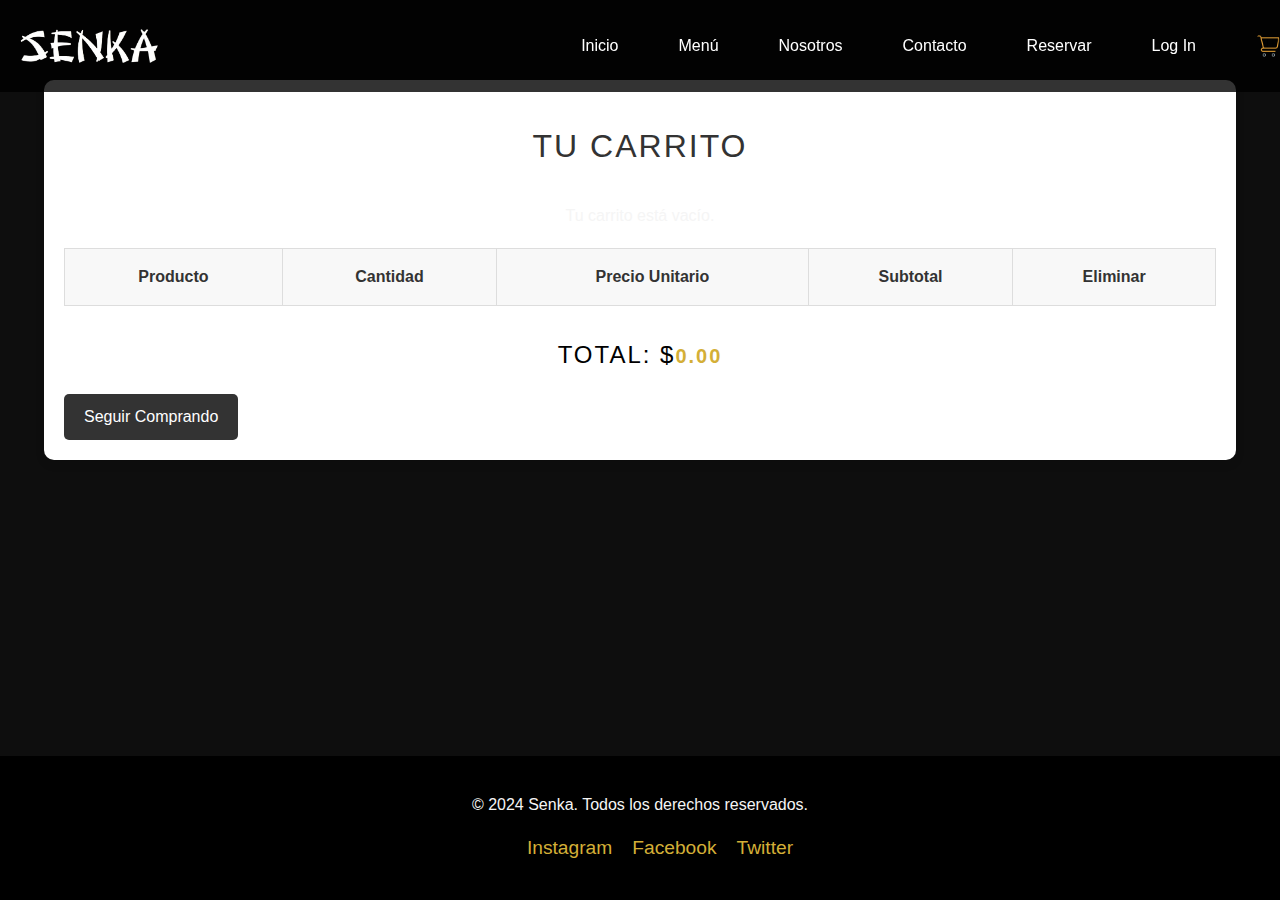
<file: html/carrito.html>
<!DOCTYPE html>
<html lang="es">
<head>
  <meta charset="UTF-8" />
  <meta name="viewport" content="width=device-width, initial-scale=1.0" />
  <title>Carrito - Senka</title>
  <link rel="stylesheet" href="../css/styles.css" />
</head>
<body>
  <div class="page-wrapper page-carrito">
    <!-- Header -->
    <header class="header">
      <div class="logo">
        <a href="index.html">
          <img src="../img/Senka1.png" alt="Senka Logo">
        </a>
      </div>
      <ul class="nav-links">
        <li><a href="index.html">Inicio</a></li>
        <li><a href="menu.html">Menú</a></li>
        <li><a href="about.html">Nosotros</a></li>
        <li><a href="contact.html">Contacto</a></li>
        <li><a href="reservar.html">Reservar</a></li>
        <li><a href="login.html" id="login-link">Log In</a></li>
        <li id="user-profile" class="hidden">
          <div class="user-menu">
            <a href="perfil.html" id="user-name">Mi cuenta</a>
            <ul class="dropdown">
              <li><a href="#" onclick="logout()">Cerrar sesión</a></li>
            </ul>
          </div>
        </li>
        <li>
          <a href="carrito.html" class="cart">
            <img src="../img/cart-icon.png" class="cart-icon" alt="Carrito">
            <span class="cart-count">0</span>
          </a>
        </li>
      </ul>
    </header>

    <!-- Contenido del carrito -->
    <main class="cart-container">
      <h1>Tu Carrito</h1>

      <div id="empty-cart-message" style="text-align: center; margin: 20px 0; display: none;">
        <p>Tu carrito está vacío.</p>
      </div>

      <div class="cart-table">
        <table>
          <thead>
            <tr>
              <th>Producto</th>
              <th>Cantidad</th>
              <th>Precio Unitario</th>
              <th>Subtotal</th>
              <th>Eliminar</th>
            </tr>
          </thead>
          <tbody id="cart-items">
            <!-- Los productos se insertarán aquí dinámicamente -->
          </tbody>
        </table>
      </div>

      <div class="cart-total">
        <h3>Total: $<span class="total-amount" id="cart-total">0.00</span></h3>
      </div>

      <div class="cart-actions">
        <a href="menu.html" class="btn">Seguir Comprando</a>
        <button class="btn checkout-btn">Finalizar Compra</button>
        <button class="btn clear-cart-btn">Vaciar Carrito</button>
      </div>
    </main>

    <!-- Footer -->
    <footer class="footer">
      <div class="footer-content">
        <p>&copy; 2024 Senka. Todos los derechos reservados.</p>
        <ul class="social-links">
          <li><a href="#">Instagram</a></li>
          <li><a href="#">Facebook</a></li>
          <li><a href="#">Twitter</a></li>
        </ul>
      </div>
    </footer>
  </div>

  <!-- Scripts -->
  <script src="../js/login.js"></script>
  <script src="../js/carrito.js"></script>
</body>
</html>
</file>
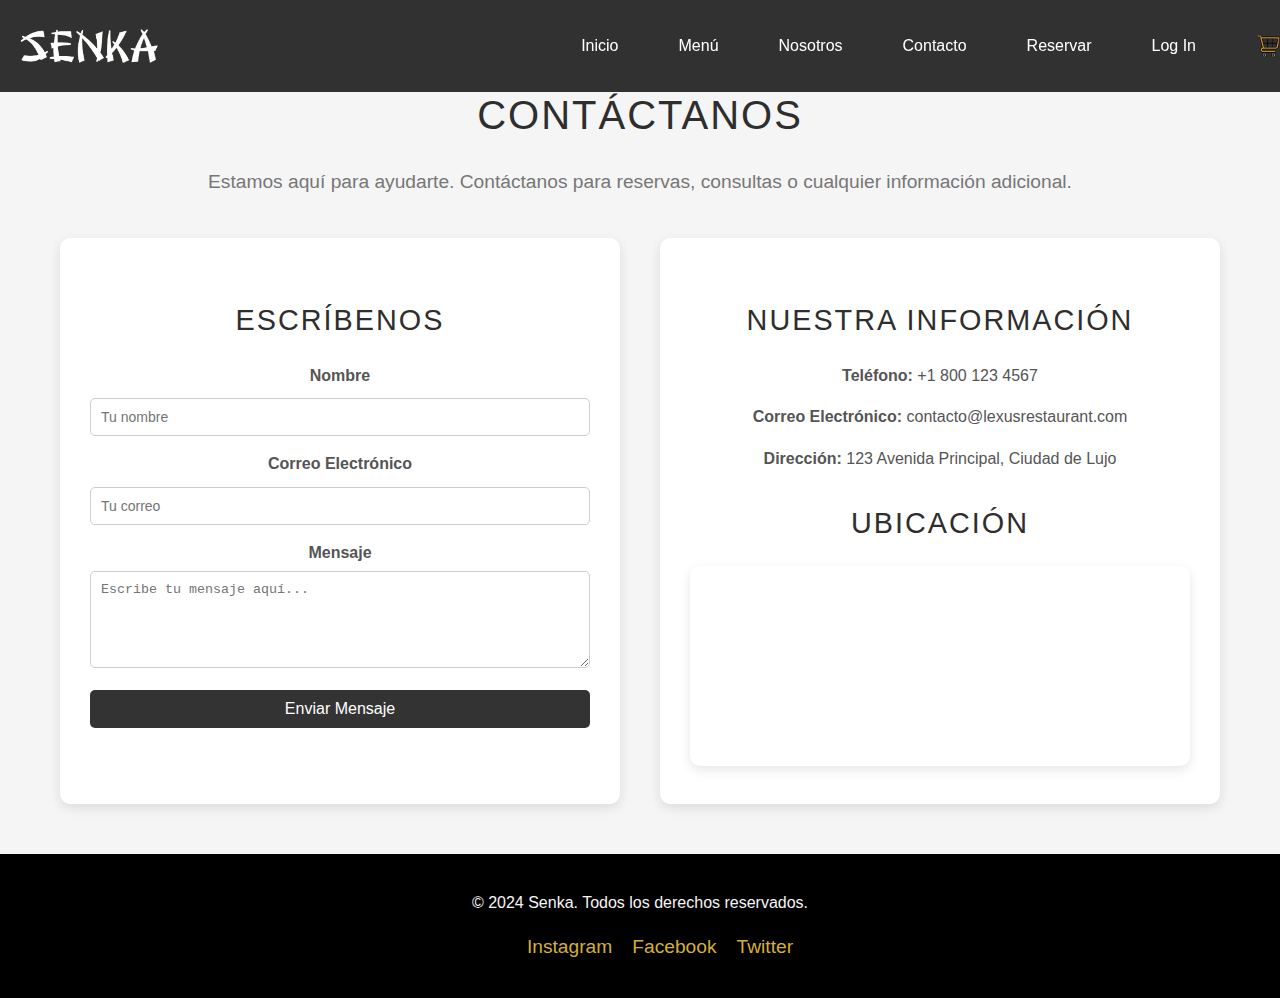
<file: html/contact.html>
<!DOCTYPE html>
<html lang="en">
<head>
  <meta charset="UTF-8">
  <meta name="viewport" content="width=device-width, initial-scale=1.0">
  <title>Contacto - Senka</title>
  <link rel="stylesheet" href="../css/styles.css">
</head>
<body>
  <header class="header">
    <div class="logo">
      <a href="index.html">
        <img src="../img/Senka1.png" alt="Senka Logo">
      </a>
    </div>
    <ul class="nav-links">
      <li><a href="index.html">Inicio</a></li>
      <li><a href="menu.html">Menú</a></li>
      <li><a href="about.html">Nosotros</a></li>
      <li><a href="contact.html">Contacto</a></li>
      <li><a href="reservar.html">Reservar</a></li>
      <li><a href="login.html" id="login-link">Log In</a></li>
      <li id="user-profile" class="hidden">
        <div class="user-menu">
          <a href="perfil.html" id="user-name">Mi cuenta</a>
          <ul class="dropdown">
            <li><a href="#" onclick="logout()">Cerrar sesión</a></li>
          </ul>
        </div>
      </li>
      <li>
        <a href="carrito.html" class="cart">
          <img src="../img/cart-icon.png" class="cart-icon" alt="Carrito">
          <span class="cart-count">0</span>
        </a>
      </li>
    </ul>
  </header>
  

  <!-- Sección Contacto -->
<section class="contacto">
  <h2>Contáctanos</h2>
  <p class="subtitulo">Estamos aquí para ayudarte. Contáctanos para reservas, consultas o cualquier información adicional.</p>

  <div class="contacto-contenedor">
    <!-- Formulario de Contacto -->
    <div class="formulario-contacto">
      <h3>Escríbenos</h3>
      <form action="https://example.com/contacto" method="post">
        <label for="nombre">Nombre</label>
        <input type="text" id="nombre" name="nombre" placeholder="Tu nombre" required>

        <label for="email">Correo Electrónico</label>
        <input type="email" id="email" name="email" placeholder="Tu correo" required>

        <label for="mensaje">Mensaje</label>
        <textarea id="mensaje" name="mensaje" rows="5" placeholder="Escribe tu mensaje aquí..." required></textarea>

        <button type="submit" class="boton-enviar">Enviar Mensaje</button>
      </form>
    </div>

    <!-- Información de Contacto -->
    <div class="informacion-contacto">
      <h3>Nuestra Información</h3>
      <p><strong>Teléfono:</strong> +1 800 123 4567</p>
      <p><strong>Correo Electrónico:</strong> contacto@lexusrestaurant.com</p>
      <p><strong>Dirección:</strong> 123 Avenida Principal, Ciudad de Lujo</p>
      
      <h3>Ubicación</h3>
      <div class="mapa">
        <iframe src="https://www.google.com/maps/embed?pb=!1m18!1m12!1m3!1d3153.8354345091845!2d-122.41941548468103!3d37.7749297797586!2m3!1f0!2f0!3f0!3m2!1i1024!2i768!4f13.1!3m3!1m2!1s0x80858064cb10c55d%3A0x86f7d0f340c2efc6!2sLexus%20Restaurant!5e0!3m2!1sen!2sus!4v1603202021813!5m2!1sen!2sus" 
          width="100%" height="200" style="border:0;" allowfullscreen="" loading="lazy"></iframe>
      </div>
    </div>
  </div>
</section>

<footer class="footer">
  <div class="footer-content">
    <p>&copy; 2024 Senka. Todos los derechos reservados.</p>
    <ul class="social-links">
      <li><a href="#">Instagram</a></li>
      <li><a href="#">Facebook</a></li>
      <li><a href="#">Twitter</a></li>
    </ul>
  </div>
</footer>
<script src="../js/login.js"></script>
</body>
</html>
</file>
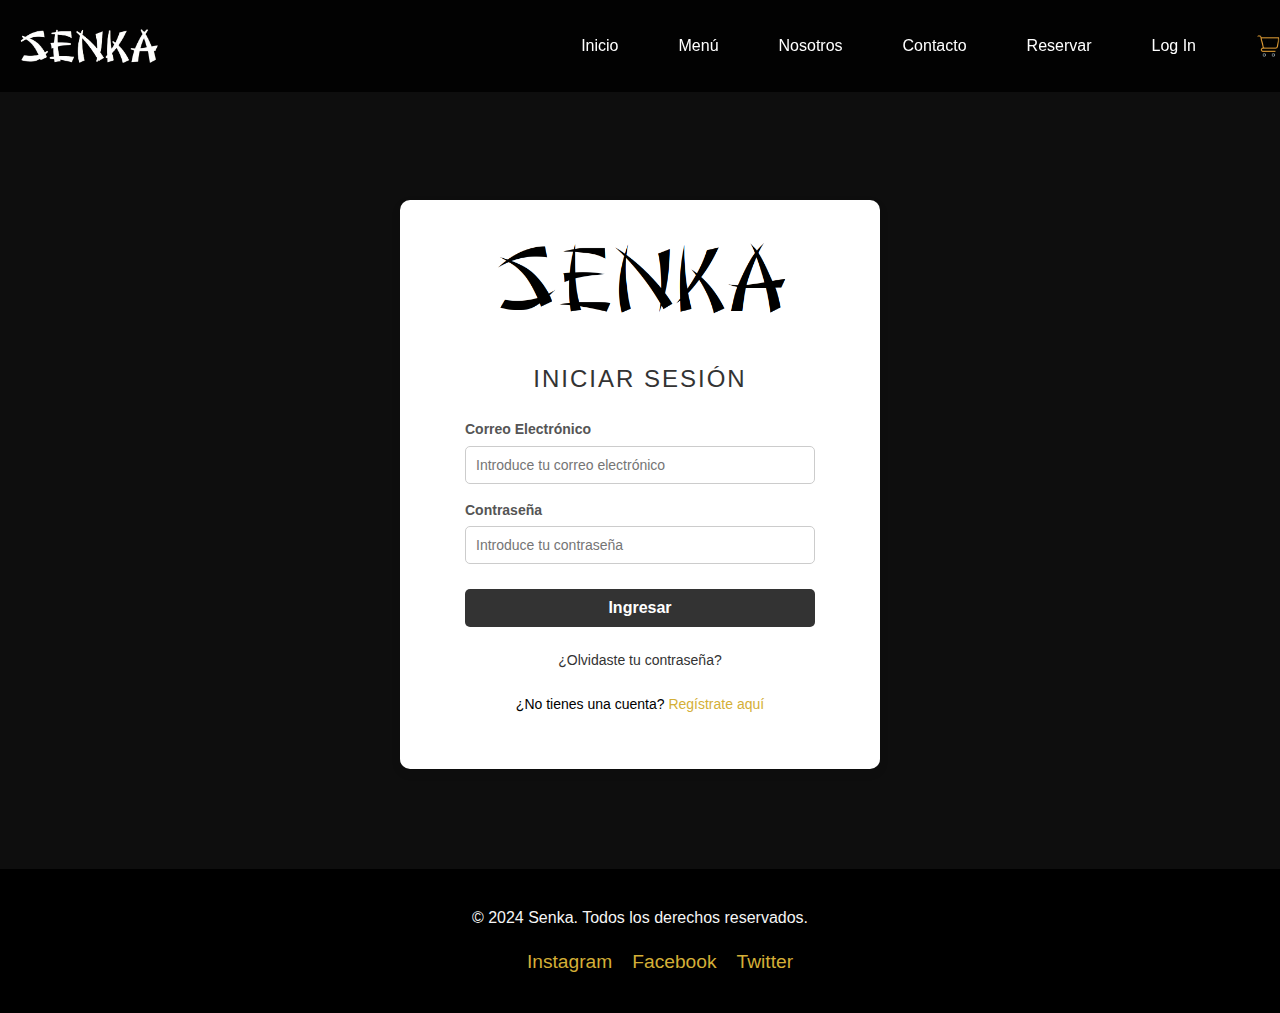
<file: html/login.html>
<!DOCTYPE html>
<html lang="es">
<head>
  <meta charset="UTF-8" />
  <meta name="viewport" content="width=device-width, initial-scale=1.0" />
  <title>Login - Senka</title>
  <link rel="stylesheet" href="../css/styles.css" />
</head>
<body>
  <!-- Encabezado -->
  <header class="header">
    <div class="logo">
      <a href="index.html">
        <img src="../img/Senka1.png" alt="Senka Logo">
      </a>
    </div>
    <ul class="nav-links">
      <li><a href="index.html">Inicio</a></li>
      <li><a href="menu.html">Menú</a></li>
      <li><a href="about.html">Nosotros</a></li>
      <li><a href="contact.html">Contacto</a></li>
      <li><a href="reservar.html">Reservar</a></li>
      <li><a href="login.html" id="login-link">Log In</a></li>
      <li id="user-profile" class="hidden">
        <div class="user-menu">
          <a href="perfil.html" id="user-name">Mi cuenta</a>
          <ul class="dropdown">
            <li><a href="#" onclick="logout()">Cerrar sesión</a></li>
          </ul>
        </div>
      </li>
      <li>
        <a href="carrito.html" class="cart">
          <img src="../img/cart-icon.png" class="cart-icon" alt="Carrito">
          <span class="cart-count">0</span>
        </a>
      </li>
    </ul>
  </header>
  

  <!-- Contenedor de Login -->
  <div class="login-container">
    <div class="logo">
      <a href="index.html">
        <img src="../img/senka.png" alt="Senka Logo" />
      </a>
    </div>

    <h2>Iniciar sesión</h2>

    <form id="loginForm">
      <div class="form-group">
        <label for="username">Correo Electrónico</label>
        <input type="email" id="username" name="username" required placeholder="Introduce tu correo electrónico" />
      </div>

      <div class="form-group">
        <label for="password">Contraseña</label>
        <input type="password" id="password" name="password" required placeholder="Introduce tu contraseña" />
      </div>

      <button type="submit" class="login-btn">Ingresar</button>
    </form>

    <div class="footer-link">
      <a href="#">¿Olvidaste tu contraseña?</a>
    </div>

    <div class="register-link">
      <p>¿No tienes una cuenta? <a href="#">Regístrate aquí</a></p>
    </div>
  </div>

  <!-- Pie de página -->
  <footer class="footer">
    <div class="footer-content">
      <p>&copy; 2024 Senka. Todos los derechos reservados.</p>
      <ul class="social-links">
        <li><a href="#">Instagram</a></li>
        <li><a href="#">Facebook</a></li>
        <li><a href="#">Twitter</a></li>
      </ul>
    </div>
  </footer>

  <!-- Script -->
  <script src="../js/login.js"></script>
</body>
</html>
</file>
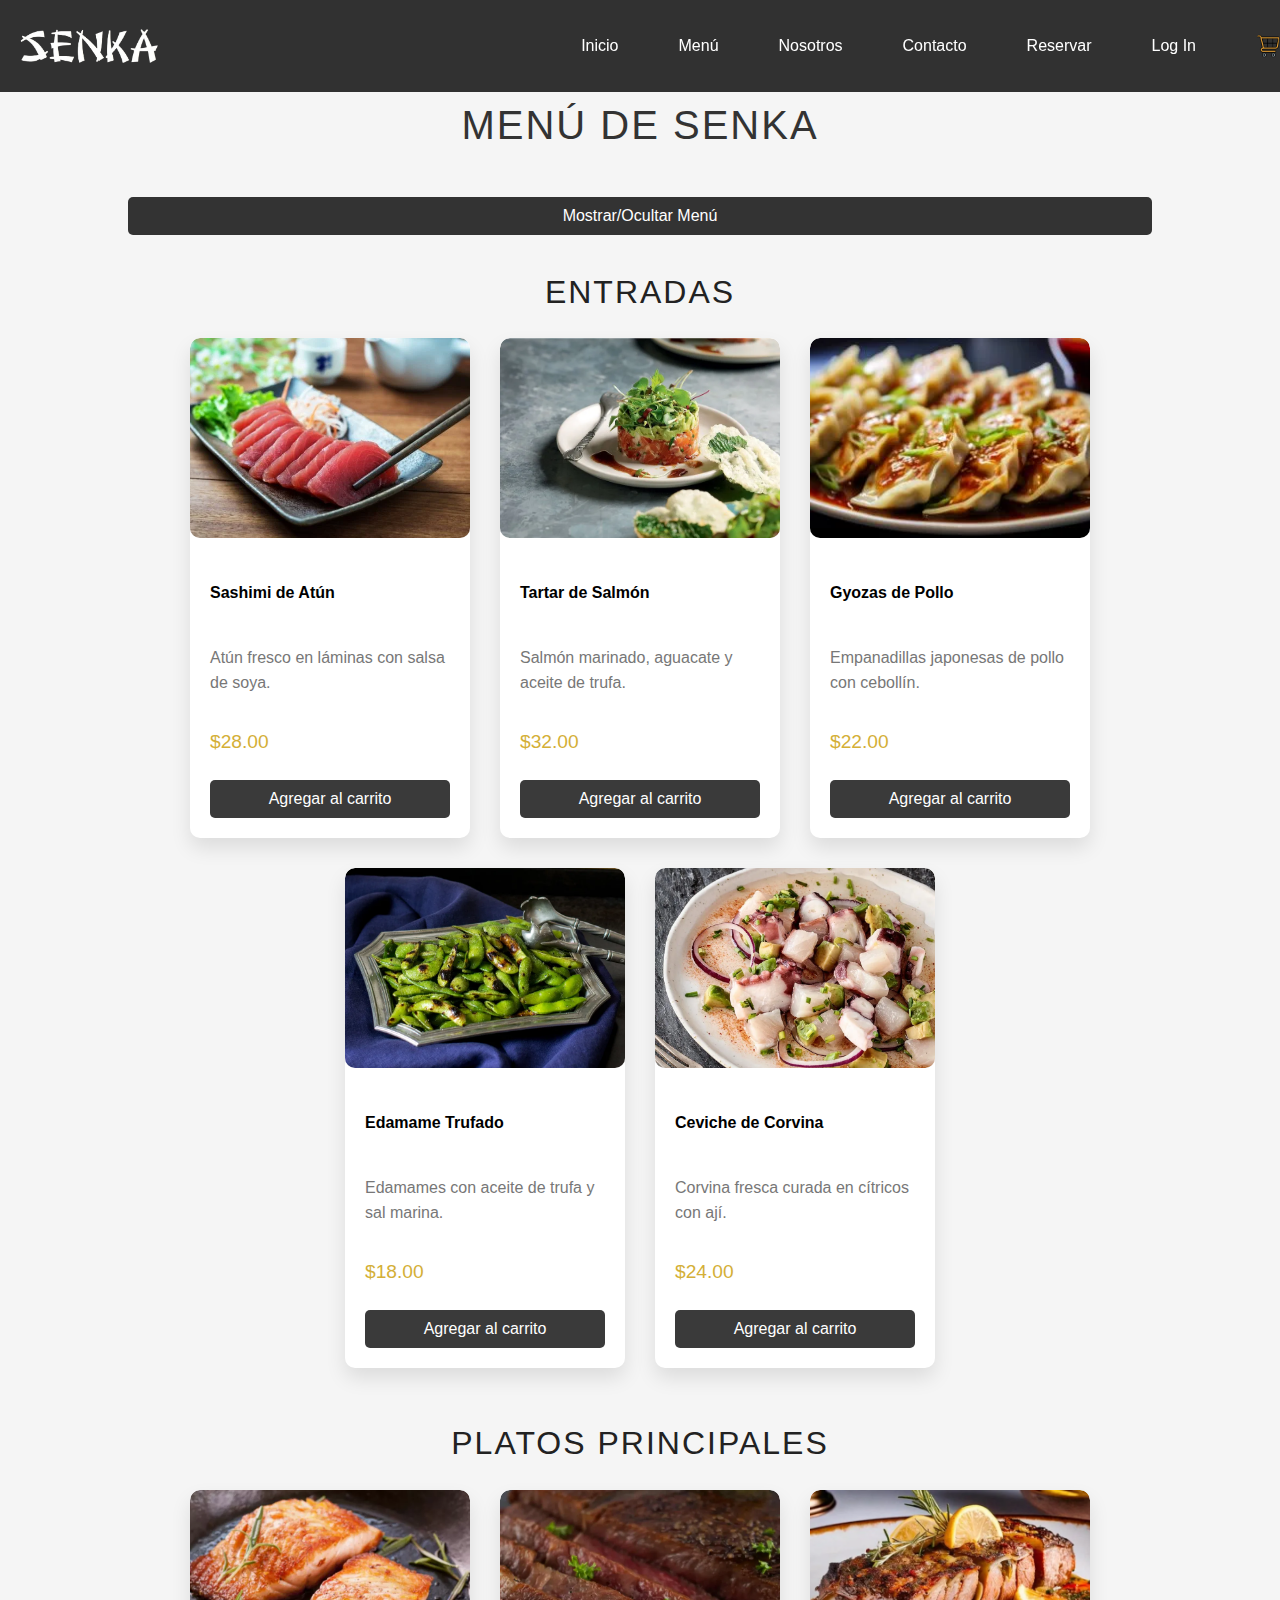
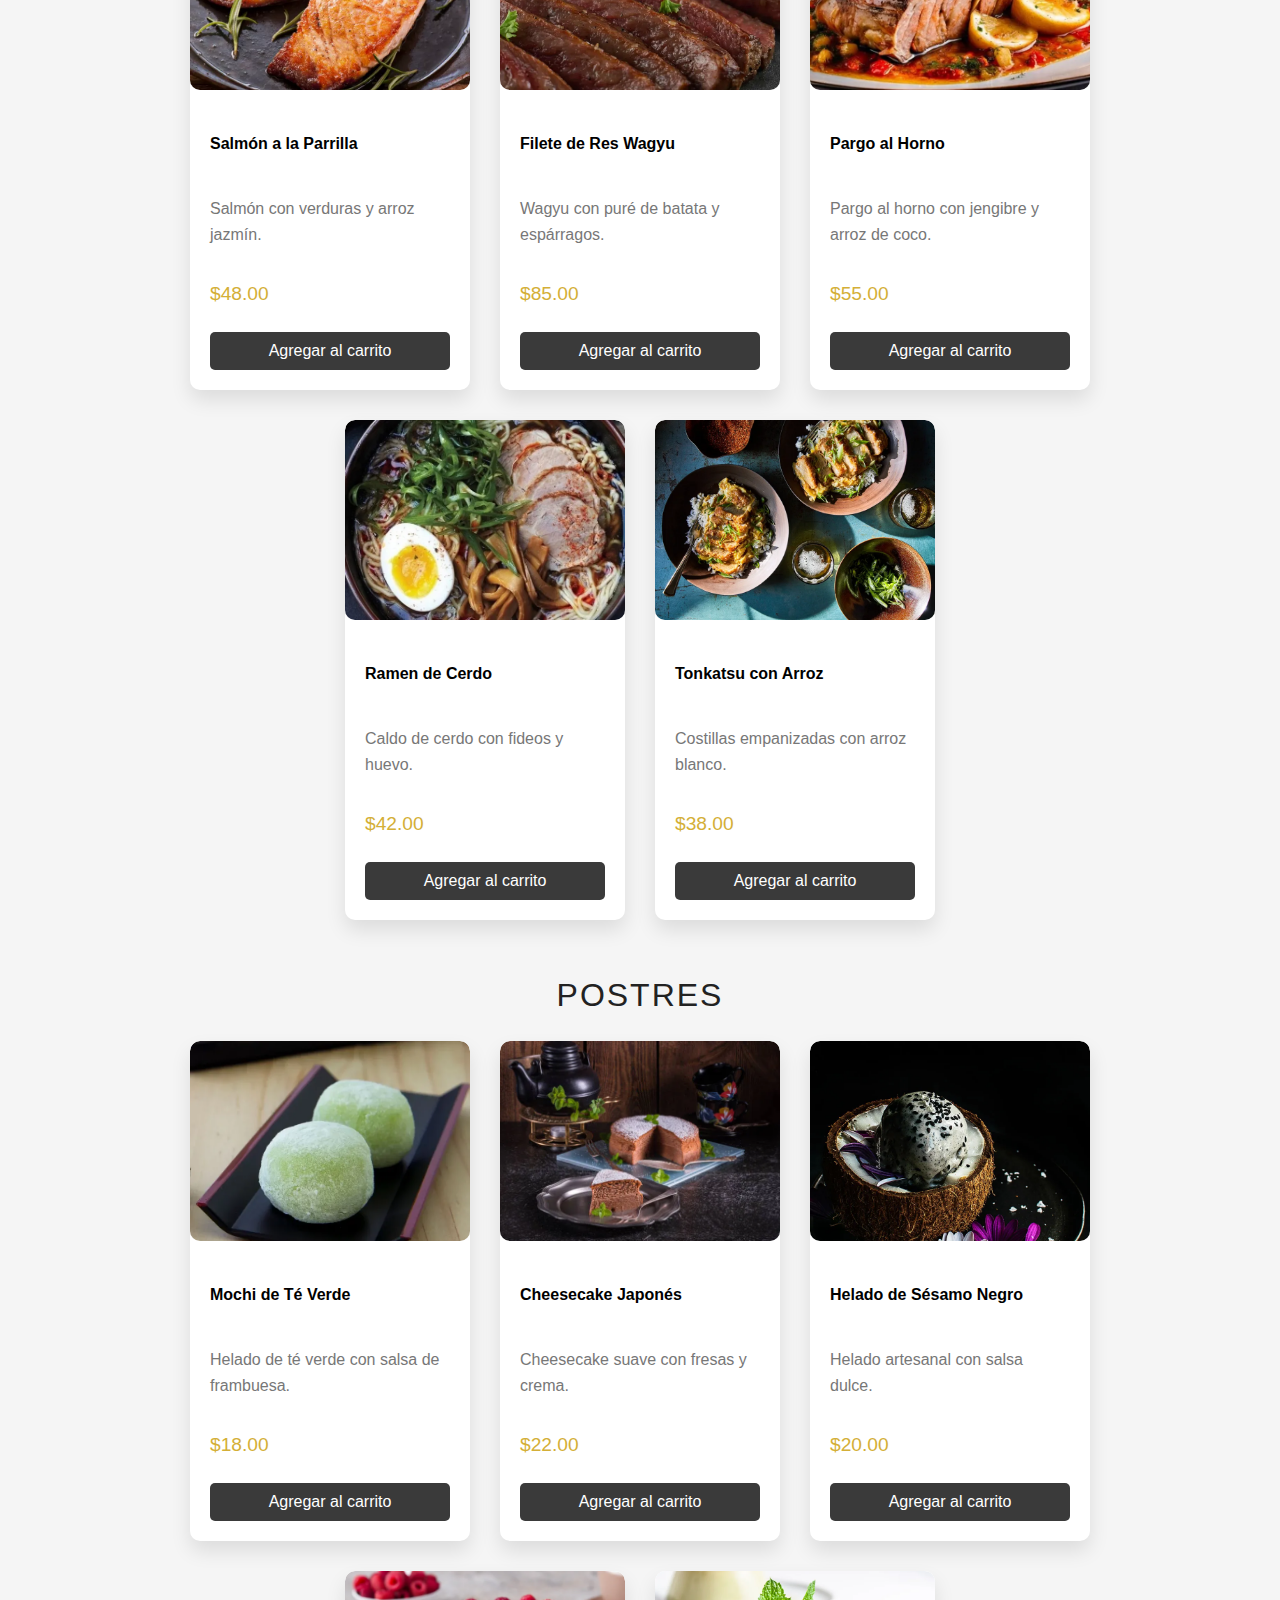
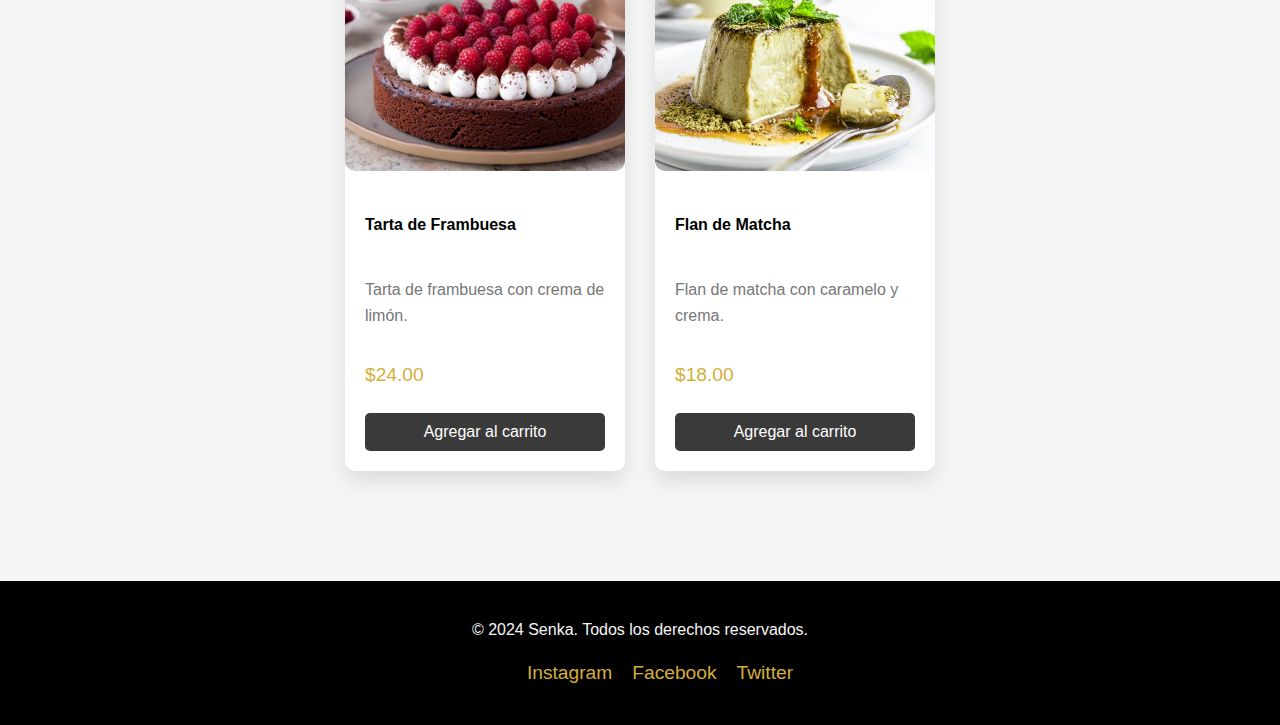
<file: html/menu.html>
<!DOCTYPE html>
<html lang="es">
<head>
  <meta charset="UTF-8" />
  <meta name="viewport" content="width=device-width, initial-scale=1.0" />
  <title>Menú - Senka</title>
  <link rel="stylesheet" href="../css/styles.css" />
</head>
<body>
  <header class="header">
    <div class="logo">
      <a href="index.html">
        <img src="../img/Senka1.png" alt="Senka Logo">
      </a>
    </div>
    <ul class="nav-links">
      <li><a href="index.html">Inicio</a></li>
      <li><a href="menu.html">Menú</a></li>
      <li><a href="about.html">Nosotros</a></li>
      <li><a href="contact.html">Contacto</a></li>
      <li><a href="reservar.html">Reservar</a></li>
      <li><a href="login.html" id="login-link">Log In</a></li>
      <li id="user-profile" class="hidden">
        <div class="user-menu">
          <a href="perfil.html" id="user-name">Mi cuenta</a>
          <ul class="dropdown">
            <li><a href="#" onclick="logout()">Cerrar sesión</a></li>
          </ul>
        </div>
      </li>
      <li>
        <a href="carrito.html" class="cart">
          <img src="../img/cart-icon.png" class="cart-icon" alt="Carrito">
          <span class="cart-count">0</span>
        </a>
      </li>
    </ul>
  </header>
  

  <main class="menu">
    <h2>Menú de Senka</h2>
    <button onclick="toggleCatalogo()">Mostrar/Ocultar Menú</button>
    <div id="catalogo"></div>
  </main>
  <footer class="footer">
    <div class="footer-content">
      <p>&copy; 2024 Senka. Todos los derechos reservados.</p>
      <ul class="social-links">
        <li><a href="#">Instagram</a></li>
        <li><a href="#">Facebook</a></li>
        <li><a href="#">Twitter</a></li>
      </ul>
    </div>
  </footer>

  <script src="../js/menu.js"></script>
  <script src="../js/login.js"></script>
</body>
</html>
</file>
<file: styles.css>
/* General Styles */
body {
  font-family: 'Helvetica Neue', sans-serif;
  margin: 0;
  padding: 0;
  color: #f5f5f5;
  background-color: #0e0e0e;
  line-height: 1.6;
  overflow-x: hidden;
}

h1, h2, h3 {
  font-weight: 400;
  text-transform: uppercase;
  letter-spacing: 2px;
}

a {
  text-decoration: none;
  color: #d4af37;
  transition: color 0.3s ease;
}

a:hover {
  color: #f5f5f5;
}

img {
  max-width: 100%;
  display: block;
  border-radius: 10px;
}

/* Header */
/* Contenedor del Header */
/* Estilo general para el header */
.header {
  position: fixed;
  top: 0;
  width: 100%;
  background-color: rgba(0, 0, 0, 0.8);
  z-index: 1000;
  display: flex;
  justify-content: space-between;
  align-items: center;
  padding: 10px 20px;
}

/* Logo */
.header .logo {
  flex: 0 1 auto; /* El logo tiene su propio tamaño */
}

.header .logo img {
  height: 40px; /* Ajusta el tamaño del logo */
}

/* Contenedor de los enlaces de navegación */
.nav-links {
  list-style: none;
  display: flex;
  gap: 20px; /* Espaciado entre los elementos del menú */
  align-items: center; /* Asegura que los items se alineen verticalmente */
}

/* Estilos de los enlaces */
.nav-links li {
  display: inline-block;
}

.nav-links a {
  text-decoration: none;
  color: white;
  font-size: 16px;
  padding: 5px 20px;
  transition: color 0.3s;
}

.nav-links a:hover {
  color: #f1c40f; /* Cambia el color cuando se pasa el mouse */
}

/* Carrito */
.cart {
  display: flex;
  align-items: center; /* Alinea el carrito verticalmente con los otros elementos */
  justify-content: center;
  position: relative; /* Necesario para el posicionamiento absoluto del contador */
}

.cart-icon {
  height: 24px; /* Tamaño del ícono del carrito */
}

.cart-count {
  position: absolute;
  top: -5px; /* Mueve el contador hacia arriba */
  right: -10px; /* Mueve el contador hacia la derecha */
  background-color: red;
  color: white;
  font-size: 12px;
  font-weight: bold;
  border-radius: 50%;
  padding: 3px 6px;
  border: 2px solid #000;
}
/* Estilo general para el header */
.header {
  position: fixed;
  top: 0;
  width: 100%;
  background-color: rgba(0, 0, 0, 0.8);
  z-index: 1000;
  display: flex;
  justify-content: space-between;
  align-items: center;
  padding: 10px 20px;
}

/* Logo */
.header .logo {
  flex: 0 1 auto; /* El logo tiene su propio tamaño */
}

.header .logo img {
  height: 40px; /* Ajusta el tamaño del logo */
}

/* Contenedor de los enlaces de navegación */
.nav-links {
  list-style: none;
  display: flex;
  gap: 20px; /* Espaciado entre los elementos del menú */
  align-items: end; /* Asegura que los items se alineen verticalmente */
}

/* Estilos de los enlaces */
.nav-links li {
  display: inline-block;
}

.nav-links a {
  text-decoration: none;
  color: white;
  font-size: 16px;
  padding: 5px 20px;
  transition: color 0.3s;
}

.nav-links a:hover {
  color: #f1c40f; /* Cambia el color cuando se pasa el mouse */
}

/* Hero Section */
.hero {
  position: relative;
  height: 100vh; /* Pantalla completa */
  display: flex;
  justify-content: center;
  align-items: center;
  text-align: center;
  overflow: hidden;
}

.hero-video {
  position: absolute;
  top: 0;
  left: 0;
  width: 100%;
  height: 100%;
  object-fit: cover; /* Asegura que el video ocupe todo el espacio sin distorsión */
  z-index: 0; /* Detrás del contenido */
}

.hero-content {
  z-index: 1; /* Frente del video */
  color: #f5f5f5;
}

.hero-content h1 {
  font-size: 3.5rem;
  margin-bottom: 20px;
}

.hero-content p {
  font-size: 1.2rem;
  margin-bottom: 30px;
}

.hero-content .button {
  background-color: #d4af37;
  padding: 10px 30px;
  font-size: 1rem;
  color: #0e0e0e;
  text-transform: uppercase;
  border: none;
  border-radius: 5px;
  cursor: pointer;
  transition: background 0.3s ease;
}

.hero-content .button:hover {
  background-color: #f5f5f5;
  color: #0e0e0e;
}

/* Overlay para mejorar la legibilidad del texto */
.hero::before {
  content: '';
  position: absolute;
  top: 0;
  left: 0;
  width: 100%;
  height: 100%;
  background: rgba(0, 0, 0, 0.5); /* Oscurece ligeramente el video */
  z-index: 1;
}


/* Section Titles */
section h2 {
  text-align: center;
  font-size: 2rem;
  margin-bottom: 20px;
  color: #f5f5f5;
}

/* Concept Section */
.concept {
  display: flex;
  gap: 50px;
  padding: 100px 10%;
  background-color: #151515;
}

.concept-content {
  flex: 1;
  color: #d4af37;
}

.concept-content p {
  color: #f5f5f5;
}

.concept-image img {
  box-shadow: 0 10px 20px rgba(0, 0, 0, 0.7);
}

/* Testimonials Section */
.testimonials {
  padding: 100px 10%;
  background-color: #0e0e0e;
}

.testimonial-cards {
  display: flex;
  gap: 20px;
}

.testimonial-card {
  flex: 1;
  background-color: #151515;
  padding: 20px;
  border-radius: 10px;
  box-shadow: 0 4px 6px rgba(0, 0, 0, 0.5);
}

.testimonial-card p {
  color: #f5f5f5;
  font-style: italic;
}

.testimonial-card h3 {
  margin-top: 10px;
  color: #d4af37;
}

/* Michelin Section */
.michelin-stars {
  padding: 100px 10%;
  background-color: #151515;
  display: flex;
  gap: 50px;
  align-items: center;
}

.michelin-image img {
  box-shadow: 0 10px 20px rgba(0, 0, 0, 0.7);
}

.michelin-text {
  flex: 1;
  color: #f5f5f5;
}

.locations {
  text-align: center; /* Centra todo el texto dentro de la sección */
  padding: 50px 20px;
}

.locations h2 {
  font-size: 2.5rem;
  margin-bottom: 40px;
}

.locations-grid {
  display: flex;
  justify-content: center; /* Centra los elementos de las localidades */
  gap: 30px;
  flex-wrap: wrap; /* Asegura que los elementos se ajusten si hay poco espacio */
}

.location-item {
  text-align: center; /* Centra el texto dentro de cada localidad */
  font-size: 1.2rem; /* Ajusta el tamaño del texto */
}

.location-item h3 {
  font-size: 1.5rem;
  margin-bottom: 10px;
}

.location-item p {
  font-size: 1rem;
  color: #ffffff;
}


/* Footer */
.footer {
  background-color: #000;
  color: #f5f5f5;
  text-align: center;
  padding: 20px 0;
  margin-top: auto;
}

.social-links {
  list-style: none;
  display: flex;
  justify-content: center;
  gap: 20px;
  margin-top: 10px;
}

.social-links a {
  font-size: 1.2rem;
  color: #d4af37;
}

.social-links a:hover {
  color: #f5f5f5;
}

/* Menú Section */
.menu {
  padding: 60px 10%;
  background-color: #f5f5f5;
  text-align: center;
}

.menu h2 {
  font-size: 2.5rem;
  color: #333;
  margin-bottom: 40px;
}

.menu-category {
  margin-bottom: 50px;
}

.menu-category h3 {
  font-size: 2rem;
  color: #222;
  margin-bottom: 20px;
}

.menu-items {
  display: flex;
  justify-content: center;
  flex-wrap: wrap;
  gap: 30px;
}

.menu-item {
  background-color: #fff;
  width: 280px;
  border-radius: 10px;
  overflow: hidden;
  box-shadow: 0 10px 20px rgba(0, 0, 0, 0.1);
  text-align: left;
  transition: transform 0.3s ease, box-shadow 0.3s ease;
}

.menu-item:hover {
  transform: translateY(-10px);
  box-shadow: 0 20px 40px rgba(0, 0, 0, 0.2);
}

.menu-item img {
  width: 100%;
  height: 200px;
  object-fit: cover;
}

.menu-description {
  padding: 20px;
}

.menu-description h4 {
  font-size: 1.5rem;
  color: #333;
  margin-bottom: 10px;
}

.menu-description p {
  font-size: 1rem;
  color: #777;
  margin-bottom: 10px;
}

.menu-description .price {
  font-size: 1.2rem;
  color: #d4af37; /* Dorado para destacar el precio */
}
/* Estilos para las estrellas de valoración */
.stars {
  color: #f1c40f; /* Color dorado para las estrellas */
  font-size: 1.5rem;
  margin-bottom: 10px;
}

.star {
  margin-right: 5px;
}

/* Animación para la imagen del restaurante */
.animated-img {
  animation: fadeIn 2s ease-in-out;
}

/* Definir la animación fadeIn */
@keyframes fadeIn {
  0% {
    opacity: 0;
    transform: translateY(20px);
  }
  100% {
    opacity: 1;
    transform: translateY(0);
  }
}

/* Estilo para la sección Nosotros */
.nosotros {
  padding: 50px 20px;
  background-color: #fff;
  text-align: center;
}

.nosotros h2 {
  font-size: 2.5rem;
  margin-bottom: 40px;
  color: #333;
}

.historia {
  margin-bottom: 50px;
}

.historia h3 {
  font-size: 2rem;
  margin-bottom: 20px;
  color: #2e2e2e;
}

.historia p {
  font-size: 1.2rem;
  color: #777;
  line-height: 1.6;
  max-width: 800px;
  margin: 0 auto;
}

.nosotros-img {
  margin-top: 30px;
  width: 100%;
  height: auto;
  border-radius: 10px;
  box-shadow: 0 4px 12px rgba(0, 0, 0, 0.1);
}

/* Estilos para el video en la sección de historia */
.video-historia {
position: relative;
width: 100%;
max-width: 100%;
height: auto;
overflow: hidden;
border-radius: 10px;
}

.nosotros-video {
width: 100%;
height: 100%;
object-fit: cover;  /* Esto asegurará que el video cubra todo el contenedor sin distorsionarse */
border-radius: 10px;
}

.nosotros .historia {
margin-bottom: 40px;
text-align: center;
}

.nosotros .historia h3 {
font-size: 1.8rem;
margin-bottom: 20px;
}

.nosotros .historia p {
font-size: 1.1rem;
line-height: 1.6;
margin-bottom: 30px;
color: #333;
}

.mision-vision {
  display: flex;
  justify-content: space-around;
  margin-bottom: 50px;
}

.mision, .vision {
  width: 45%;
}

.mision h3, .vision h3 {
  font-size: 1.8rem;
  margin-bottom: 20px;
  color: #2e2e2e;
}

.mision p, .vision p {
  font-size: 1.2rem;
  color: #777;
  line-height: 1.6;
}

.testimonios {
  background-color: #f9f9f9;
  padding: 50px 20px;
}

.testimonios h3 {
  font-size: 2.5rem;
  margin-bottom: 40px;
  color: #333;
}

.testimonio {
  background-color: #fff;
  padding: 20px;
  margin-bottom: 20px;
  border-radius: 10px;
  box-shadow: 0 4px 12px rgba(0, 0, 0, 0.1);
}

.testimonio p {
  font-size: 1.1rem;
  color: #555;
  line-height: 1.5;
}

.testimonio strong {
  font-weight: bold;
  color: #333;
}
/* Sección Contacto */
.contacto {
padding: 50px 20px;
background-color: #f5f5f5;
color: #333;
text-align: center;
}

.contacto h2 {
font-size: 2.5rem;
margin-bottom: 20px;
color: #2e2e2e;
}

.contacto .subtitulo {
font-size: 1.2rem;
margin-bottom: 40px;
color: #777;
}

.contacto-contenedor {
display: flex;
flex-wrap: wrap;
gap: 40px;
justify-content: center;
}

.formulario-contacto, .informacion-contacto {
background-color: #fff;
padding: 30px;
border-radius: 10px;
box-shadow: 0 4px 12px rgba(0, 0, 0, 0.1);
flex: 1 1 400px;
max-width: 500px;
}

.formulario-contacto h3, .informacion-contacto h3 {
font-size: 1.8rem;
margin-bottom: 20px;
color: #2e2e2e;
}

.formulario-contacto label {
display: block;
font-size: 1rem;
margin-bottom: 5px;
color: #555;
}

/* Estilos generales para los formularios */
.formulario-contacto input, 
.formulario-contacto textarea {
width: 100%; /* Asegura que los campos ocupen todo el ancho disponible */
padding: 10px; /* Espaciado interno para los campos */
margin-bottom: 15px; /* Espaciado entre los campos */
border: 1px solid #ccc; /* Borde suave */
border-radius: 5px; /* Bordes redondeados */
box-sizing: border-box; /* Incluye el padding y el borde en el tamaño total del campo */
}

/* Alineación y estilo del botón */
.boton-enviar {
background-color: #000; /* Color de fondo */
color: #fff; /* Color del texto */
padding: 12px 20px; /* Espaciado interno */
border: none;
border-radius: 5px; /* Bordes redondeados */
cursor: pointer;
width: 100%; /* Hace que el botón ocupe todo el ancho */
font-size: 1.1rem;
}

/* Cambiar el color del botón cuando el cursor pasa por encima */
.boton-enviar:hover {
background-color: #444;
}

/* Estilos para el contenedor de los campos del formulario */
.formulario-contacto label {
display: block; /* Asegura que el label esté en su propia línea */
margin-bottom: 5px; /* Espaciado entre el label y el campo */
font-size: 1rem; /* Tamaño del texto de los labels */
font-weight: bold; /* Hacer los labels en negrita */
}



.boton-enviar {
display: inline-block;
padding: 10px 20px;
font-size: 1rem;
color: #fff;
background-color: #333;
border: none;
border-radius: 5px;
cursor: pointer;
transition: background-color 0.3s ease;
}

.boton-enviar:hover {
background-color: #555;
}

.informacion-contacto p {
font-size: 1rem;
margin-bottom: 15px;
color: #555;
}

.mapa iframe {
border-radius: 10px;
box-shadow: 0 4px 12px rgba(0, 0, 0, 0.1);
}
/* Hero de Reservar */
.hero-reservar {
background: url('hero-reservar.jpg') center/cover no-repeat;
color: #fff;
text-align: center;
padding: 100px 20px;
}

.hero-reservar h1 {
font-size: 2.5rem;
margin-bottom: 10px;
}

.hero-reservar p {
font-size: 1.2rem;
}

.formulario-reservar {
padding: 50px 20px;
background-color: #f4f4f4;
}

.formulario-container {
max-width: 600px;
margin: 0 auto;
background-color: white;
padding: 20px;
box-shadow: 0 4px 8px rgba(0, 0, 0, 0.1);
border-radius: 8px;
}

.formulario-container h2 {
text-align: center;
margin-bottom: 20px;
color: #d4af37;

}

.form-group {
margin-bottom: 15px;
}

label {
display: block;
font-weight: bold;
margin-bottom: 5px;
color: #333; /* Color del texto de las etiquetas (como estaba antes) */
}

input, select {
width: 100%;
padding: 8px;
margin-top: 5px;
border: 1px solid #ccc;
border-radius: 5px;
box-sizing: border-box;
color: #333; /* Color del texto dentro de los campos (como estaba antes) */
}

select {
appearance: none;
}

button {
width: 100%;
padding: 10px;
background-color: #333;
color: white;
border: none;
border-radius: 5px;
cursor: pointer;
font-size: 16px;
}

button:hover {
background-color: #555;
}

input, select {
max-width: 100%;
width: 100%;
font-size: 14px;
}
.add-to-cart {
  margin-top: 10px;
  padding: 10px 15px;
  background-color: #3a3a3a;
  color: white;
  border: none;
  border-radius: 5px;
  cursor: pointer;
  font-size: 1rem;
  transition: background-color 0.3s ease;
}

.add-to-cart:hover {
  background-color: #1a1a1a;
}
/* Login Container */
.login-container {
  background: #fff;
  margin: auto;
  padding: 40px;
  border-radius: 10px;
  box-shadow: 0 4px 10px rgba(0, 0, 0, 0.1);
  width: 100%;
  max-width: 400px;
  text-align: center;
  display: flex;
  flex-direction: column;
  align-items: center;
  position: relative;
  margin-top: 200px; /* Ajuste adicional para que no quede tan pegado */
  margin-bottom: 100px;
}

/* Centrar el logo */
.login-container .logo {
  margin-bottom: 20px;
}

.login-container .logo img {
  height: 80px; /* Tamaño ajustado */
  display: block;
  margin: 0 auto;
}

/* Títulos y etiquetas */
.login-container h2 {
  font-size: 24px;
  margin-bottom: 20px;
  color: #333;
}

.login-container .form-group {
  width: 100%;
  margin-bottom: 15px;
  text-align: left;
}

.login-container .form-group label {
  display: block;
  margin-bottom: 5px;
  font-size: 14px;
  color: #555;
}

.login-container .form-group input {
 width: 100%; /* Asegura que se adapte al ancho del contenedor */
  width: 350px; /* Aumentamos el ancho máximo */
  padding: 10px; /* Mantener el padding cómodo */
  font-size: 14px; /* Tamaño del texto */
  border: 1px solid #ccc;
  border-radius: 5px;
  box-sizing: border-box;
  margin: 0 auto; /* Centrar en el contenedor */
}

.login-container .login-btn {
  background-color: #333;
  color: white;
  padding: 10px 20px;
  border: none;
  border-radius: 5px;
  cursor: pointer;
  font-size: 16px;
  font-weight: bold;
  margin-top: 10px;
  transition: background-color 0.3s ease;
}

.login-container .login-btn:hover {
  background-color: #ff9900;
}

/* Link para contraseña olvidada */
.login-container .footer-link {
  margin-top: 20px;
}

.login-container .footer-link a {
  text-decoration: none;
  color: #333;
  font-size: 14px;
}

.login-container .footer-link a:hover {
  color: #ff9900;
  text-decoration: underline;
}
.register-link p {
  color: #000000; 
  font-size: 14px; 
  margin-top: 20px; 
}
/* Contenedor principal del carrito */
.cart-container {
  background-color: #fff; /* Fondo blanco del contenedor */
  padding: 20px;
  width: 90%;
  max-width: 1200px;
  margin: 80px auto; /* Agregamos un margen superior para bajarlo */
  border-radius: 10px;
  box-shadow: 0 4px 10px rgba(0, 0, 0, 0.1); /* Sombra para destacar el contenedor */
  text-align: center;
}

.cart-container h1 {
  margin-bottom: 30px;
  font-size: 32px;
  color: #333;
}

/* Tabla de productos */
.cart-table table {
  width: 100%;
  border-collapse: collapse;
  margin-bottom: 30px;
}

.cart-table th, .cart-table td {
  padding: 15px;
  border: 1px solid #ddd;
  text-align: center;
}

.cart-table th {
  background-color: #f8f8f8;
  color: #333;
}

.cart-table td {
  color: #555;
}

.cart-table .remove-btn {
  background-color: red;
  color: white;
  padding: 5px 10px;
  border: none;
  border-radius: 3px;
  cursor: pointer;
}

.cart-table .remove-btn:hover {
  background-color: darkred;
}

/* Total y botones */
.cart-total h3 {
  font-size: 24px;
  margin-bottom: 20px;
  color: #000;
}

.cart-actions {
  display: flex;
  justify-content: space-between;
  align-items: center;
  gap: 10px;
}

.cart-actions .btn {
  background-color: #333;
  color: white;
  padding: 10px 20px;
  text-decoration: none;
  border: none;
  border-radius: 5px;
  font-size: 16px;
  cursor: pointer;
}

.cart-actions .btn:hover {
  background-color: #ff9900;
}
/* Estilo específico para el total */
.total-amount {
  color: #d4af37; /* Color dorado */
  font-weight: bold; /* Destacar el texto */
  font-size: 20px; /* Tamaño adecuado */
  text-align: right; /* Alinear a la derecha si es necesario */
}
.cart {
  position: relative;
}

.cart-icon {
  height: 30px;
  cursor: pointer;
}

/* Contador del carrito */
.cart-count {
  position: absolute;
  top: -5px;
  right: -10px;
  background-color: #ff0000;
  color: #fff;
  font-size: 12px;
  font-weight: bold;
  border-radius: 50%;
  padding: 4px 8px;
  border: 2px solid #000; /* Para que se vea bien sobre el icono */
}
#add-to-cart-message {
  display: none;
  position: fixed;
  bottom: 20px;
  left: 50%;
  transform: translateX(-50%);
  background-color: #28a745;
  color: white;
  padding: 10px;
  border-radius: 5px;
  font-size: 16px;
  z-index: 999;
}

#add-to-cart-message.show {
  display: block;
}
</file>
<file: css/styles.css>
/* General Styles */
body {
  font-family: 'Helvetica Neue', sans-serif;
  margin: 0;
  padding: 0;
  color: #f5f5f5;
  background-color: #0e0e0e;
  line-height: 1.6;
  overflow-x: hidden;
}

h1, h2, h3 {
  font-weight: 400;
  text-transform: uppercase;
  letter-spacing: 2px;
}

a {
  text-decoration: none;
  color: #d4af37;
  transition: color 0.3s ease;
}

a:hover {
  color: #f5f5f5;
}

img {
  max-width: 100%;
  display: block;
  border-radius: 10px;
}

/* Header */
/* Contenedor del Header */
/* Estilo general para el header */
.header {
  display: flex;
  justify-content: space-between;
  align-items: center;
  padding: 10px 20px;
  background-color: rgba(0, 0, 0, 0.8);
  z-index: 1000;
  position: fixed;
  top: 0;
  width: 100%;
  gap: 20px; /* Agrega un poco de espacio entre logo y nav */
}


/* Logo */
.header .logo {
  flex: 0 1 auto; /* El logo tiene su propio tamaño */
}

.header .logo img {
  height: 40px; /* Ajusta el tamaño del logo */
}

/* Contenedor de los enlaces de navegación */
.nav-links {
  list-style: none;
  display: flex;
  gap: 12px;
  flex-wrap: wrap;
  align-items: center;
  justify-content: flex-start; /* <- Esto evita que se vayan a la derecha */
  flex: 1;
}

/* Estilos de los enlaces */
.nav-links li {
  display: inline-block;
}

.nav-links a {
  text-decoration: none;
  color: white;
  font-size: 16px;
  padding: 5px 20px;
  transition: color 0.3s;
}

.nav-links a:hover {
  color: #f1c40f; /* Cambia el color cuando se pasa el mouse */
}

/* Carrito */
.cart {
  display: flex;
  align-items: center;
  position: relative;
}


.cart-icon {
  width: 24px;
  height: 20px;
  display: block;
  object-fit: contain;
  transition: transform 0.2s ease-in-out;
  cursor: pointer;

}


.cart-icon:hover {
  transform: scale(1.15);
}


.cart-count {
  position: absolute;
  top: -5px; /* Mueve el contador hacia arriba */
  right: -10px; /* Mueve el contador hacia la derecha */
  background-color: red;
  color: white;
  font-size: 12px;
  font-weight: bold;
  border-radius: 50%;
  padding: 3px 6px;
  border: 2px solid #000;
}
/* Estilo general para el header */
.header {
  display: flex;
  align-items: center;
  justify-content: space-between;
  gap: 20px;
  padding: 10px 20px;
  background-color: rgba(0, 0, 0, 0.8); /* Transparente */
  position: fixed;
  top: 0;
  width: 100%;
  z-index: 1000;
}

/* Logo */
.header .logo {
  flex: 0 1 auto; /* El logo tiene su propio tamaño */
}

.header .logo img {
  height: 40px; /* Ajusta el tamaño del logo */
}

/* Contenedor de los enlaces de navegación */
.nav-links {
  list-style: none;
  display: flex;
  gap: 20px;
  align-items: center;
  justify-content: flex-start;
  margin-left: 0; /* Lo más a la izquierda posible */
  flex: 0 1 auto;
}

/* Estilos de los enlaces */
.nav-links li {
  display: inline-block;
}

.nav-links a {
  text-decoration: none;
  color: white;
  font-size: 16px;
  padding: 5px 20px;
  transition: color 0.3s;
}

.nav-links a:hover {
  color: #f1c40f; /* Cambia el color cuando se pasa el mouse */
}

/* Hero Section */
.hero {
  position: relative;
  height: 100vh;
  display: flex;
  justify-content: center;
  align-items: center;
  text-align: center;
  overflow: hidden;
}

.hero-video {
  position: absolute;
  top: 0;
  left: 0;
  width: 100%;
  height: 100%;
  object-fit: cover;
  z-index: -1; /* Asegura que esté detrás del contenido */
}


.hero-content {
  z-index: 1; /* Frente del video */
  color: #f5f5f5;
}

.hero-content h1 {
  font-size: 3.5rem;
  margin-bottom: 20px;
}

.hero-content p {
  font-size: 1.2rem;
  margin-bottom: 30px;
}

.hero-content .button {
  background-color: #d4af37;
  padding: 10px 30px;
  font-size: 1rem;
  color: #0e0e0e;
  text-transform: uppercase;
  border: none;
  border-radius: 5px;
  cursor: pointer;
  transition: background 0.3s ease;
}

.hero-content .button:hover {
  background-color: #f5f5f5;
  color: #0e0e0e;
}

/* Overlay para mejorar la legibilidad del texto */
.hero::before {
  content: '';
  position: absolute;
  top: 0;
  left: 0;
  width: 100%;
  height: 100%;
  background: rgba(0, 0, 0, 0.5); /* Oscurece ligeramente el video */
  z-index: 1;
}


/* Section Titles */
section h2 {
  text-align: center;
  font-size: 2rem;
  margin-bottom: 20px;
  color: #f5f5f5;
}

/* Concept Section */
.concept {
  display: flex;
  gap: 50px;
  padding: 100px 10%;
  background-color: #151515;
}

.concept-content {
  flex: 1;
  color: #d4af37;
}

.concept-content p {
  color: #f5f5f5;
}

.concept-image img {
  box-shadow: 0 10px 20px rgba(0, 0, 0, 0.7);
}

/* Testimonials Section */
.testimonials {
  padding: 100px 10%;
  background-color: #0e0e0e;
}

.testimonial-cards {
  display: flex;
  gap: 20px;
}

.testimonial-card {
  flex: 1;
  background-color: #151515;
  padding: 20px;
  border-radius: 10px;
  box-shadow: 0 4px 6px rgba(0, 0, 0, 0.5);
}

.testimonial-card p {
  color: #f5f5f5;
  font-style: italic;
}

.testimonial-card h3 {
  margin-top: 10px;
  color: #d4af37;
}

/* Michelin Section */
.michelin-stars {
  padding: 100px 10%;
  background-color: #151515;
  display: flex;
  gap: 50px;
  align-items: center;
}

.michelin-image img {
  box-shadow: 0 10px 20px rgba(0, 0, 0, 0.7);
}

.michelin-text {.profile-image {
  width: 120px;
  height: 120px;
  border: 3px solid #d4af37;
  border-radius: 50%;
  margin: 20px auto;
  overflow: hidden;
}

.profile-image img {
  width: 100%;
  height: 100%;
  object-fit: cover;
  display: block;
}

  flex: 1;
  color: #f5f5f5;
}

.locations {
  text-align: center; /* Centra todo el texto dentro de la sección */
  padding: 50px 20px;
}

.locations h2 {
  font-size: 2.5rem;
  margin-bottom: 40px;
}

.locations-grid {
  display: flex;
  justify-content: center; /* Centra los elementos de las localidades */
  gap: 30px;
  flex-wrap: wrap; /* Asegura que los elementos se ajusten si hay poco espacio */
}

.location-item {
  text-align: center; /* Centra el texto dentro de cada localidad */
  font-size: 1.2rem; /* Ajusta el tamaño del texto */
}

.location-item h3 {
  font-size: 1.5rem;
  margin-bottom: 10px;
}

.location-item p {
  font-size: 1rem;
  color: #ffffff;
}


/* Footer */
.footer {
  background-color: #000;
  color: #f5f5f5;
  text-align: center;
  padding: 20px 0;
  margin-top: auto;
}

.social-links {
  list-style: none;
  display: flex;
  justify-content: center;
  gap: 20px;
  margin-top: 10px;
}

.social-links a {
  font-size: 1.2rem;
  color: #d4af37;
}

.social-links a:hover {
  color: #f5f5f5;
}

/* Menú Section */
.menu {
  padding: 60px 10%;
  background-color: #f5f5f5;
  text-align: center;
}

.menu h2 {
  font-size: 2.5rem;
  color: #333;
  margin-bottom: 40px;
}

.menu-category {
  margin-bottom: 50px;
}

.menu-category h3 {
  font-size: 2rem;
  color: #222;

  margin-bottom: 20px;
}

tems {
  display: flex;
  justify-content: center;
  flex-wrap: wrap;
  gap: 30px;
}

.menu-item {
  background-color: #fff;
  width: 280px;
  border-radius: 10px;
  overflow: hidden;
  box-shadow: 0 10px 20px rgba(0, 0, 0, 0.1);
  text-align: left;
  transition: transform 0.3s ease, box-shadow 0.3s ease;
}

.menu-item:hover {
  transform: translateY(-10px);
  box-shadow: 0 20px 40px rgba(0, 0, 0, 0.2);
}

.menu-item img {
  width: 100%;
  height: 200px;
  object-fit: cover;
}

.menu-description {
  padding: 20px;
}
.menu-i
.menu-description h4 {
  font-size: 1.5rem;
  color: #333;
  margin-bottom: 10px;
}

.menu-description p {
  font-size: 1rem;
  color: #777;
  margin-bottom: 10px;
}

.menu-description .price {
  font-size: 1.2rem;
  color: #d4af37; /* Dorado para destacar el precio */
}
/* Estilos para las estrellas de valoración */
.stars {
  color: #f1c40f; /* Color dorado para las estrellas */
  font-size: 1.5rem;
  margin-bottom: 10px;
}

.star {
  margin-right: 5px;
}

/* Animación para la imagen del restaurante */
.animated-img {
  animation: fadeIn 2s ease-in-out;
}

/* Definir la animación fadeIn */
@keyframes fadeIn {
  0% {
    opacity: 0;
    transform: translateY(20px);
  }
  100% {
    opacity: 1;
    transform: translateY(0);
  }
}

/* Estilo para la sección Nosotros */
.nosotros {
  padding: 50px 20px;
  background-color: #fff;
  text-align: center;
}

.nosotros h2 {
  font-size: 2.5rem;
  margin-bottom: 40px;
  color: #333;
}

.historia {
  margin-bottom: 50px;
}

.historia h3 {
  font-size: 2rem;
  margin-bottom: 20px;
  color: #2e2e2e;
}

.historia p {
  font-size: 1.2rem;
  color: #777;
  line-height: 1.6;
  max-width: 800px;
  margin: 0 auto;
}

.nosotros-img {
  margin-top: 30px;
  width: 100%;
  height: auto;
  border-radius: 10px;
  box-shadow: 0 4px 12px rgba(0, 0, 0, 0.1);
}

/* Estilos para el video en la sección de historia */
.video-historia {
position: relative;
width: 100%;
max-width: 100%;
height: auto;
overflow: hidden;
border-radius: 10px;
}

.nosotros-video {
width: 100%;
height: 100%;
object-fit: cover;  /* Esto asegurará que el video cubra todo el contenedor sin distorsionarse */
border-radius: 10px;
}

.nosotros .historia {
margin-bottom: 40px;
text-align: center;
}

.nosotros .historia h3 {
font-size: 1.8rem;
margin-bottom: 20px;
}

.nosotros .historia p {
font-size: 1.1rem;
line-height: 1.6;
margin-bottom: 30px;
color: #333;
}

.mision-vision {
  display: flex;
  justify-content: space-around;
  margin-bottom: 50px;
}

.mision, .vision {
  width: 45%;
}

.mision h3, .vision h3 {
  font-size: 1.8rem;
  margin-bottom: 20px;
  color: #2e2e2e;
}

.mision p, .vision p {
  font-size: 1.2rem;
  color: #777;
  line-height: 1.6;
}

.testimonios {
  background-color: #f9f9f9;
  padding: 50px 20px;
}

.testimonios h3 {
  font-size: 2.5rem;
  margin-bottom: 40px;
  color: #333;
}

.testimonio {
  background-color: #fff;
  padding: 20px;
  margin-bottom: 20px;
  border-radius: 10px;
  box-shadow: 0 4px 12px rgba(0, 0, 0, 0.1);
}

.testimonio p {
  font-size: 1.1rem;
  color: #555;
  line-height: 1.5;
}

.testimonio strong {
  font-weight: bold;
  color: #333;
}
/* Sección Contacto */
.contacto {
padding: 50px 20px;
background-color: #f5f5f5;
color: #333;
text-align: center;
}

.contacto h2 {
font-size: 2.5rem;
margin-bottom: 20px;
color: #2e2e2e;
}

.contacto .subtitulo {
font-size: 1.2rem;
margin-bottom: 40px;
color: #777;
}

.contacto-contenedor {
display: flex;
flex-wrap: wrap;
gap: 40px;
justify-content: center;
}

.formulario-contacto, .informacion-contacto {
background-color: #fff;
padding: 30px;
border-radius: 10px;
box-shadow: 0 4px 12px rgba(0, 0, 0, 0.1);
flex: 1 1 400px;
max-width: 500px;
}

.formulario-contacto h3, .informacion-contacto h3 {
font-size: 1.8rem;
margin-bottom: 20px;
color: #2e2e2e;
}

.formulario-contacto label {
display: block;
font-size: 1rem;
margin-bottom: 5px;
color: #555;
}

/* Estilos generales para los formularios */
.formulario-contacto input, 
.formulario-contacto textarea {
width: 100%; /* Asegura que los campos ocupen todo el ancho disponible */
padding: 10px; /* Espaciado interno para los campos */
margin-bottom: 15px; /* Espaciado entre los campos */
border: 1px solid #ccc; /* Borde suave */
border-radius: 5px; /* Bordes redondeados */
box-sizing: border-box; /* Incluye el padding y el borde en el tamaño total del campo */
}

/* Alineación y estilo del botón */
.boton-enviar {
background-color: #000; /* Color de fondo */
color: #fff; /* Color del texto */
padding: 12px 20px; /* Espaciado interno */
border: none;
border-radius: 5px; /* Bordes redondeados */
cursor: pointer;
width: 100%; /* Hace que el botón ocupe todo el ancho */
font-size: 1.1rem;
}

/* Cambiar el color del botón cuando el cursor pasa por encima */
.boton-enviar:hover {
background-color: #444;
}

/* Estilos para el contenedor de los campos del formulario */
.formulario-contacto label {
display: block; /* Asegura que el label esté en su propia línea */
margin-bottom: 5px; /* Espaciado entre el label y el campo */
font-size: 1rem; /* Tamaño del texto de los labels */
font-weight: bold; /* Hacer los labels en negrita */
}



.boton-enviar {
display: inline-block;
padding: 10px 20px;
font-size: 1rem;
color: #fff;
background-color: #333;
border: none;
border-radius: 5px;
cursor: pointer;
transition: background-color 0.3s ease;
}

.boton-enviar:hover {
background-color: #555;
}

.informacion-contacto p {
font-size: 1rem;
margin-bottom: 15px;
color: #555;
}

.mapa iframe {
border-radius: 10px;
box-shadow: 0 4px 12px rgba(0, 0, 0, 0.1);
}
/* Hero de Reservar */
.hero-reservar {
background: url('hero-reservar.jpg') center/cover no-repeat;
color: #fff;
text-align: center;
padding: 100px 20px;
}

.hero-reservar h1 {
font-size: 2.5rem;
margin-bottom: 10px;
}

.hero-reservar p {
font-size: 1.2rem;
}

.formulario-reservar {
padding: 50px 20px;
background-color: #f4f4f4;
}

.formulario-container {
max-width: 600px;
margin: 0 auto;
background-color: white;
padding: 20px;
box-shadow: 0 4px 8px rgba(0, 0, 0, 0.1);
border-radius: 8px;
}

.formulario-container h2 {
text-align: center;
margin-bottom: 20px;
color: #d4af37;

}

.form-group {
margin-bottom: 15px;
}

label {
display: block;
font-weight: bold;
margin-bottom: 5px;
color: #333; /* Color del texto de las etiquetas (como estaba antes) */
}

input, select {
width: 100%;
padding: 8px;
margin-top: 5px;
border: 1px solid #ccc;
border-radius: 5px;
box-sizing: border-box;
color: #333; /* Color del texto dentro de los campos (como estaba antes) */
}

select {
appearance: none;
}

button {
width: 100%;
padding: 10px;
background-color: #333;
color: white;
border: none;
border-radius: 5px;
cursor: pointer;
font-size: 16px;
}

button:hover {
background-color: #555;
}

input, select {
max-width: 100%;
width: 100%;
font-size: 14px;
}
.add-to-cart {
  margin-top: 10px;
  padding: 10px 15px;
  background-color: #3a3a3a;
  color: white;
  border: none;
  border-radius: 5px;
  cursor: pointer;
  font-size: 1rem;
  transition: background-color 0.3s ease;
}

.add-to-cart:hover {
  background-color: #1a1a1a;
}
/* Login Container */
.login-container {
  background: #fff;
  margin: auto;
  padding: 40px;
  border-radius: 10px;
  box-shadow: 0 4px 10px rgba(0, 0, 0, 0.1);
  width: 100%;
  max-width: 400px;
  text-align: center;
  display: flex;
  flex-direction: column;
  align-items: center;
  position: relative;
  margin-top: 200px; /* Ajuste adicional para que no quede tan pegado */
  margin-bottom: 100px;
}

/* Centrar el logo */
.login-container .logo {
  margin-bottom: 20px;
}

.login-container .logo img {
  height: 80px; /* Tamaño ajustado */
  display: block;
  margin: 0 auto;
}

/* Títulos y etiquetas */
.login-container h2 {
  font-size: 24px;
  margin-bottom: 20px;
  color: #333;
}

.login-container .form-group {
  width: 100%;
  margin-bottom: 15px;
  text-align: left;
}

.login-container .form-group label {
  display: block;
  margin-bottom: 5px;
  font-size: 14px;
  color: #555;
}

.login-container .form-group input {
 width: 100%; /* Asegura que se adapte al ancho del contenedor */
  width: 350px; /* Aumentamos el ancho máximo */
  padding: 10px; /* Mantener el padding cómodo */
  font-size: 14px; /* Tamaño del texto */
  border: 1px solid #ccc;
  border-radius: 5px;
  box-sizing: border-box;
  margin: 0 auto; /* Centrar en el contenedor */
}

.login-container .login-btn {
  background-color: #333;
  color: white;
  padding: 10px 20px;
  border: none;
  border-radius: 5px;
  cursor: pointer;
  font-size: 16px;
  font-weight: bold;
  margin-top: 10px;
  transition: background-color 0.3s ease;
}

.login-container .login-btn:hover {
  background-color: #ff9900;
}

/* Link para contraseña olvidada */
.login-container .footer-link {
  margin-top: 20px;
}

.login-container .footer-link a {
  text-decoration: none;
  color: #333;
  font-size: 14px;
}

.login-container .footer-link a:hover {
  color: #ff9900;
  text-decoration: underline;
}
.register-link p {
  color: #000000; 
  font-size: 14px; 
  margin-top: 20px; 
}
/* Contenedor principal del carrito */
.cart-container {
  background-color: #fff; /* Fondo blanco del contenedor */
  padding: 20px;
  width: 90%;
  max-width: 1200px;
  margin: 80px auto; /* Agregamos un margen superior para bajarlo */
  border-radius: 10px;
  box-shadow: 0 4px 10px rgba(0, 0, 0, 0.1); /* Sombra para destacar el contenedor */
  text-align: center;
}

.cart-container h1 {
  margin-bottom: 30px;
  font-size: 32px;
  color: #333;
}

/* Tabla de productos */
.cart-table table {
  width: 100%;
  border-collapse: collapse;
  margin-bottom: 30px;
}

.cart-table th, .cart-table td {
  padding: 15px;
  border: 1px solid #ddd;
  text-align: center;
}

.cart-table th {
  background-color: #f8f8f8;
  color: #333;
}

.cart-table td {
  color: #555;
}

.cart-table .remove-btn {
  background-color: red;
  color: white;
  padding: 5px 10px;
  border: none;
  border-radius: 3px;
  cursor: pointer;
}

.cart-table .remove-btn:hover {
  background-color: darkred;
}

/* Total y botones */
.cart-total h3 {
  font-size: 24px;
  margin-bottom: 20px;
  color: #000;
}

.cart-actions {
  display: flex;
  justify-content: space-between;
  align-items: center;
  gap: 10px;
}

.cart-actions .btn {
  background-color: #333;
  color: white;
  padding: 10px 20px;
  text-decoration: none;
  border: none;
  border-radius: 5px;
  font-size: 16px;
  cursor: pointer;
}

.cart-actions .btn:hover {
  background-color: #ff9900;
}
/* Estilo específico para el total */
.total-amount {
  color: #d4af37; /* Color dorado */
  font-weight: bold; /* Destacar el texto */
  font-size: 20px; /* Tamaño adecuado */
  text-align: right; /* Alinear a la derecha si es necesario */
}
.cart {
  position: relative;
}

.cart-icon {
  height: 30px;
  cursor: pointer;
}

/* Contador del carrito */
.cart-count {
  position: absolute;
  top: -5px;
  right: -10px;
  background-color: #ff0000;
  color: #fff;
  font-size: 12px;
  font-weight: bold;
  border-radius: 50%;
  padding: 4px 8px;
  border: 2px solid #000; /* Para que se vea bien sobre el icono */
}
#add-to-cart-message {
  display: none;
  position: fixed;
  bottom: 20px;
  left: 50%;
  transform: translateX(-50%);
  background-color: #28a745;
  color: white;
  padding: 10px;
  border-radius: 5px;
  font-size: 16px;
  z-index: 999;
}

#add-to-cart-message.show {
  display: block;
}

/* === Arreglo para alinear todos los botones de "Agregar al carrito" === */
.menu-items {
  display: flex;
  flex-wrap: wrap;
  justify-content: center;
  gap: 30px;
}

.menu-item {
  display: flex;
  flex-direction: column;
  justify-content: space-between;
  height: 100%;
  min-height: 500px; /* <-- fuerza la misma altura para todas las tarjetas */
}

.menu-description {
  flex-grow: 1;
  display: flex;
  flex-direction: column;
  justify-content: space-between;
}

.menu-description h4 {
  color: #000 !important;
  font-weight: bold !important;
}

.quantity-control {
  display: flex;
  align-items: center;
  justify-content: center;
  gap: 6px;
}

.qty-btn {
  width: 28px;
  height: 28px;
  padding: 0;
  font-size: 16px;
  font-weight: bold;
  background-color: #333;
  color: white;
  border: none;
  border-radius: 4px;
  cursor: pointer;
  text-align: center;
  line-height: 1;
  transition: background-color 0.2s ease;
}

.qty-btn:hover {
  background-color: #555;
}

.qty-value {
  font-size: 1rem;
  min-width: 24px;
  text-align: center;
  display: inline-block;
}
.hidden {
  display: none;
}

#user-profile {
  position: relative;
}

#user-profile:hover .dropdown {
  display: block;
}

.dropdown {
  position: absolute;
  top: 100%;
  right: 0;
  background-color: #222;
  border-radius: 6px;
  box-shadow: 0 2px 8px rgba(0,0,0,0.4);
  padding: 10px;
  display: none;
  z-index: 999;
}

.dropdown li {
  margin: 0;
  list-style: none;
}

.dropdown a {
  display: block;
  color: white;
  padding: 8px 15px;
  text-decoration: none;
  font-size: 14px;
}

.dropdown a:hover {
  background-color: #333;
}

.hidden {
  display: none;
}

#user-profile {
  position: relative;
}

#user-profile:hover .dropdown {
  display: block;
}

.dropdown {
  position: absolute;
  top: 100%;
  right: 0;
  background-color: #222;
  border-radius: 6px;
  box-shadow: 0 2px 8px rgba(0,0,0,0.4);
  padding: 10px;
  display: none;
  z-index: 999;
}

.dropdown li {
  margin: 0;
  list-style: none;
}

.dropdown a {
  display: block;
  color: white;
  padding: 8px 15px;
  text-decoration: none;
  font-size: 14px;
}

.dropdown a:hover {
  background-color: #333;
}

.hidden {
  display: none !important;

}
.profile-page {
  padding-top: 120px;
  text-align: center;
}

.profile-image {
  width: 120px;
  height: 120px;
  border: 3px solid #d4af37;
  border-radius: 50%;
  margin: 20px auto;
  overflow: hidden;
}

.profile-image img {
  width: 100%;
  height: 100%;
  object-fit: cover;
  display: block;
}

.upload-image-input {
  margin-bottom: 20px;
  display: block;
  margin-left: auto;
  margin-right: auto;
  font-size: 14px;
  max-width: 200px;
}

.previous-orders h3 {
  color: #d4af37;
  margin-bottom: 20px;
}

.orders-list {
  max-width: 600px;
  margin: 0 auto;
}

.order {
  background-color: #222;
  padding: 15px;
  border-radius: 8px;
  margin-bottom: 10px;
  color: #f5f5f5;
}

#user-name {
  color: white;
}

.page-carrito {
  display: flex;
  flex-direction: column;
  min-height: 100vh;
}

.cart-page-content {
  flex: 1;
  display: flex;
  justify-content: center;
  align-items: flex-start;
  padding: 40px 20px;
}
.page-perfil {
  display: flex;
  flex-direction: column;
  min-height: 100vh;
}

.perfil-content {
  flex: 1;
  display: flex;
  justify-content: center;
  align-items: flex-start;
  padding: 40px 20px;
}
.calculator-container {
  margin-top: 60px;
  text-align: center;
}

.calculator {
  display: inline-block;
  background-color: #222;
  padding: 20px;
  border-radius: 10px;
  box-shadow: 0 4px 12px rgba(0,0,0,0.3);
}

.calculator input {
  width: 100%;
  padding: 10px;
  font-size: 1.4rem;
  margin-bottom: 15px;
  border: none;
  border-radius: 5px;
  background-color: #333;
  color: #fff;
  text-align: right;
}

.calculator .buttons {
  display: grid;
  grid-template-columns: repeat(4, 60px);
  gap: 10px;
  justify-content: center;
}

.calculator button {
  padding: 15px;
  font-size: 1.2rem;
  background-color: #444;
  color: #fff;
  border: none;
  border-radius: 5px;
  cursor: pointer;
}

.calculator button:hover {
  background-color: #666;
}

.calculator .clear-btn {
  grid-column: span 4;
  background-color: #c0392b;
}
</file>
